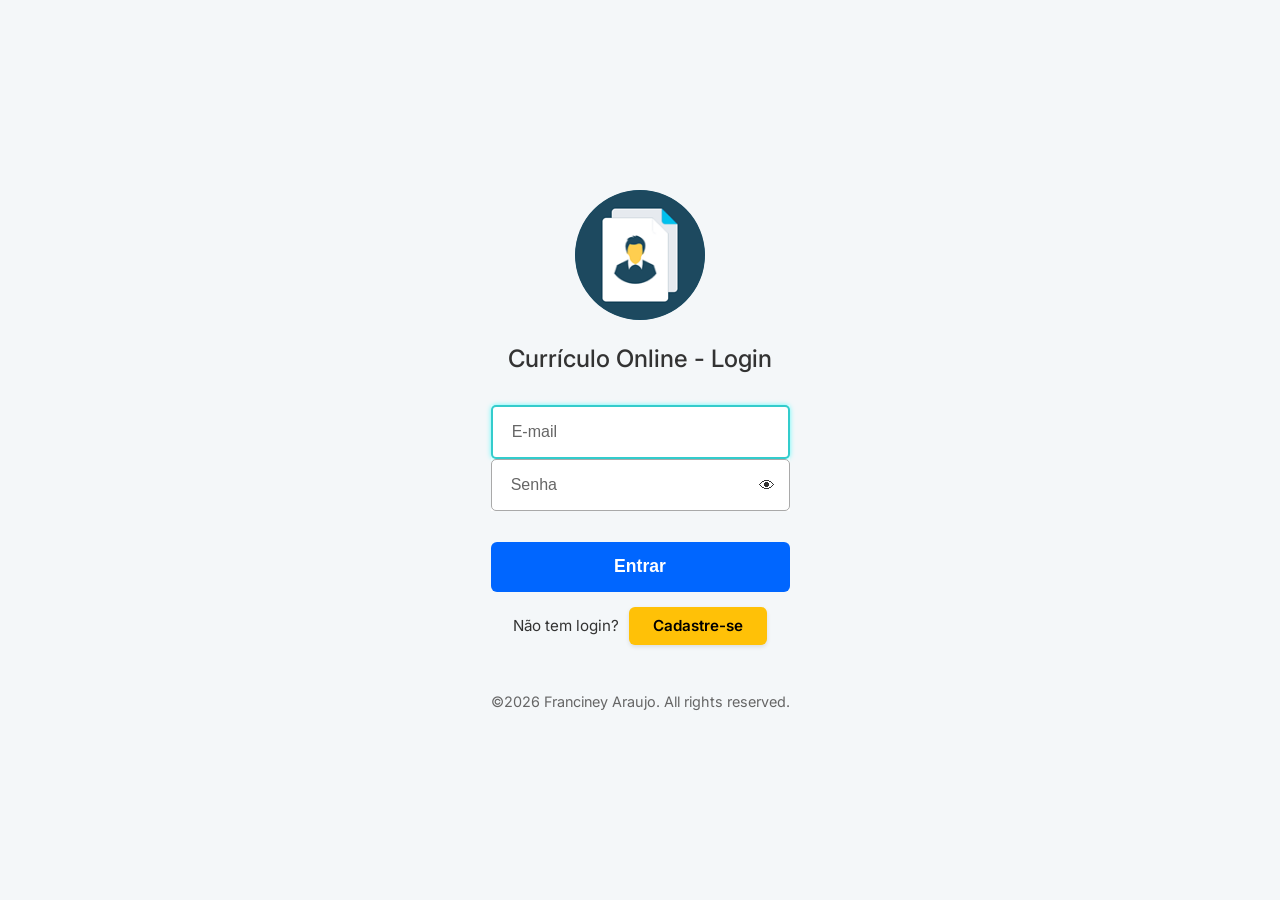
<file: curriculo-online/index.html>
<!DOCTYPE html>
<html lang="pt-BR">
<head>
    <meta charset="UTF-8">
    <meta name="viewport" content="width=device-width, initial-scale=1.0">
    <title>Login - Currículo Online</title>
    <link rel="shortcut icon" href="assets/images/favicon.ico" type="image/x-icon">
    <link href="https://fonts.googleapis.com/css2?family=Inter:wght@400;500;600;700&display=swap" rel="stylesheet">
    <link rel="stylesheet" href="assets/css/index.css">
</head>
<body>

    <main class="login-container">
        <section class="login-card">
            <header class="login-header">
                <div class="logo-circle">
                    <img src="assets/images/favicon.png" alt="Ícone de perfil e documentos">
                </div>
                <h1>Currículo Online - Login</h1>
            </header>

            <form action="#" method="POST" class="login-form" id="form">
                <div class="input-group">
                    <div class="field">
                        <label for="email" class="sr-only">E-mail</label>
                        <input 
                        type="email" 
                        id="email" 
                        name="email" 
                        placeholder="E-mail" 
                        autofocus 
                        required
                        >
                        <a>Resposta</a>
                    </div>
                    
                    <div class="field password-field" >
                        <label for="password" class="sr-only">Senha</label>
                        <input 
                        type="password" 
                        id="senha" 
                        name="senha" 
                        placeholder="Senha" 
                        required
                        min="6"
                        >
                        <span class="toggle-password" id="toggle-password">👁</span>
                        <a>Resposta</a>
                    </div>
<script>

</script>
                    <style>
                        .fiel {
                            position: relative;
                        }
                        .field .toggle-password {
                            position: absolute;
                            right: 10px;
                            cursor: pointer;
                            padding: 5px;
                        }
                    </style>

                </div>                
                <button type="submit" class="btn-login">Entrar</button>
                <div class="registration-area">
                    <span>Não tem login?</span>
                    <a href="register-user.html" class="btn-signup">Cadastre-se</a>
                </div>
                
            </form>

            <footer class="login-footer">
                <p>&copy;<span id="ano"></span> Franciney Araujo. All rights reserved.</p>
            </footer>
        </section>
    </main>
    <script src="assets/js/index.js"></script>
</body>
</html>
</file>
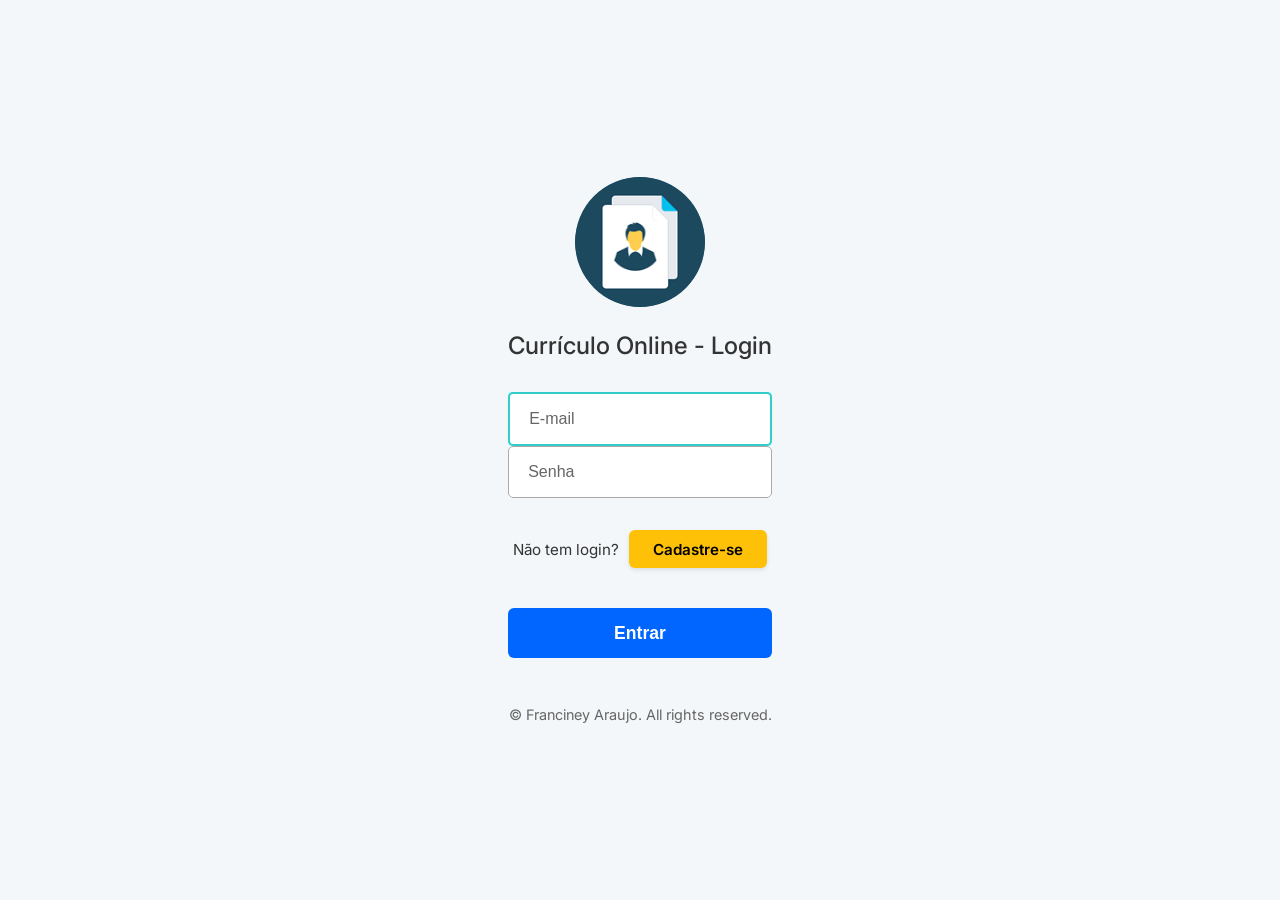
<file: pendente/curriculo-online/index.html>
<!DOCTYPE html>
<html lang="pt-BR">
<head>
    <meta charset="UTF-8">
    <meta name="viewport" content="width=device-width, initial-scale=1.0">
    <title>Login - Currículo Online</title>
    <link rel="stylesheet" href="assets/css/style.css">
    <link href="https://fonts.googleapis.com/css2?family=Inter:wght@400;500;600;700&display=swap" rel="stylesheet">
</head>
<body>

    <main class="login-container">
        <section class="login-card">
            <header class="login-header">
                <div class="logo-circle">
                    <img src="assets/images/favicon.png" alt="Ícone de perfil e documentos">
                </div>
                <h1>Currículo Online - Login</h1>
            </header>

            <form action="#" method="POST" class="login-form">
                <div class="input-group">
                    <div class="field">
                        <label for="email" class="sr-only">E-mail</label>
                        <input 
                        type="email" 
                        id="email" 
                        name="email" 
                        placeholder="E-mail" 
                        autofocus 
                        required>
                    </div>
                    
                    <div class="field password-field">
                        <label for="password" class="sr-only">Senha</label>
                        <input 
                        type="password" 
                        id="password" 
                        name="password" 
                        placeholder="Senha" 
                        required>
                    </div>
                </div>

                <div class="registration-area">
                    <span>Não tem login?</span>
                    <a href="cadastrar-usuario.html" class="btn-signup">Cadastre-se</a>
                </div>

                <button type="submit" class="btn-login">Entrar</button>
            </form>

            <footer class="login-footer">
                <p>© <?= date('Y') ?> Franciney Araujo. All rights reserved.</p>
            </footer>
        </section>
    </main>

</body>
</html>
</file>
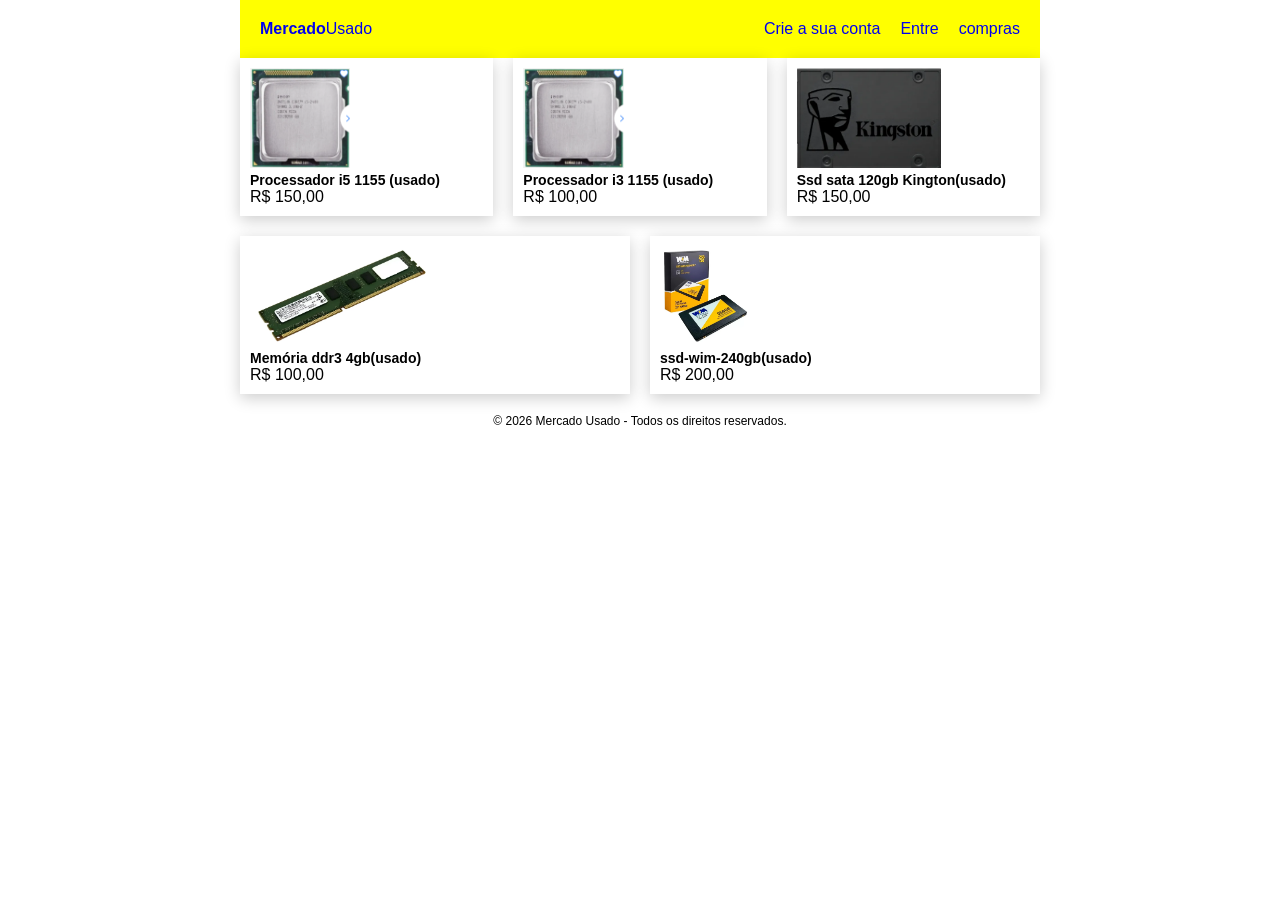
<file: curriculo-online/sandbox/compremais/index.html>
<!DOCTYPE html>
<html lang="pt-br">
<head>
    <meta charset="UTF-8">
    <meta name="viewport" content="width=device-width, initial-scale=1.0">
    <title>Mercado Usado</title>
    <link rel="stylesheet" href="style.css">
</head>
<body>
    <header class="header">
        <a href="#"><strong>Mercado</strong>Usado</a>
        <nav class="menu">
            <ul class="menu__list">
                <li class="menu__item"><a class="menu__link" href="#">Crie a sua conta</a></li>
                <li class="menu__item"><a class="menu__link" href="#">Entre</a></li>
                <li class="menu__item"><a class="menu__link" href="#">compras</a></li>
            </ul>
        </nav>
    </header>
    <main class="produtos">
        <ul class="produtos__list" >

            <li class="produto__item" onclick="comprar('processador_i5')">
                <article class="produto__container">
                    <a class="produto__card" >
                        <div class="produto__img-container">
                            <img class="produto__img" src="img/processador-i5-2g.png" alt="">
                        </div>
                        <div class="produto__description">
                            <h3 class="produto__title">Processador i5 1155 (usado)</h3>
                            <span class="produto__preco">R$ 150,00</span>
                        </div>
                    </a>
                </article>
            </li>
            <li class="produto__item" onclick="comprar('processador i3')">
                <article class="produto__container">
                    <a class="produto__card" >
                        <div class="produto__img-container">
                            <img class="produto__img" src="img/processador-i5-2g.png" alt="">
                        </div>
                        <div class="produto__description">
                            <h3 class="produto__title">Processador i3 1155 (usado)</h3>
                            <span class="produto__preco">R$ 100,00</span>
                        </div>
                    </a>
                </article>
            </li>
            <li class="produto__item" onclick="comprar('ssd-Kington-120gb')">
                <article class="produto__container">
                    <a class="produto__card">
                        <div class="produto__img-container">
                            <img class="produto__img" src="img/ssd-kington-120.png" alt="">
                        </div>
                        <div class="produto__description">
                            <h3 class="produto__title">Ssd sata 120gb Kington(usado)</h3>
                            <span class="produto__preco">R$ 150,00</span>
                        </div>
                    </a>
                </article>
            </li>
            <li class="produto__item" onclick="comprar('memória-dd3-4gb')">
                <article class="produto__container">
                    <a class="produto__card">
                        <div class="produto__img-container">
                            <img class="produto__img" src="img/memoria-dd3-4g.png" alt="">
                        </div>
                        <div class="produto__description">
                            <h3 class="produto__title">Memória ddr3 4gb(usado)</h3>
                            <span class="produto__preco">R$ 100,00</span>
                        </div>
                    </a>
                </article>
            </li>
            <li class="produto__item" onclick="comprar('ssd-wim-256bg')">
                <article class="produto__container">
                    <a class="produto__card">
                        <div class="produto__img-container">
                            <img class="produto__img" src="img/ssd-wim-256.png" alt="">
                        </div>
                        <div class="produto__description">
                            <h3 class="produto__title">ssd-wim-240gb(usado)</h3>
                            <span class="produto__preco">R$ 200,00</span>
                        </div>
                    </a>
                </article>
            </li>
            
        </ul>
    </main>
    <footer class="footer">
        <p class="footer__text">&copy 2026 Mercado Usado - Todos os direitos reservados.</p>
    </footer>
    <script>
        function comprar(produto) {
            const telefone = '5598988508348';
            const mensagem = `Olá, gostaria de mais informações sobre ${produto}`
            const url = `https://wa.me/${telefone}?text=${encodeURIComponent(mensagem)}`;
            window.open(url, "_blank");
        };
    </script>
</body>
</html>
</file>
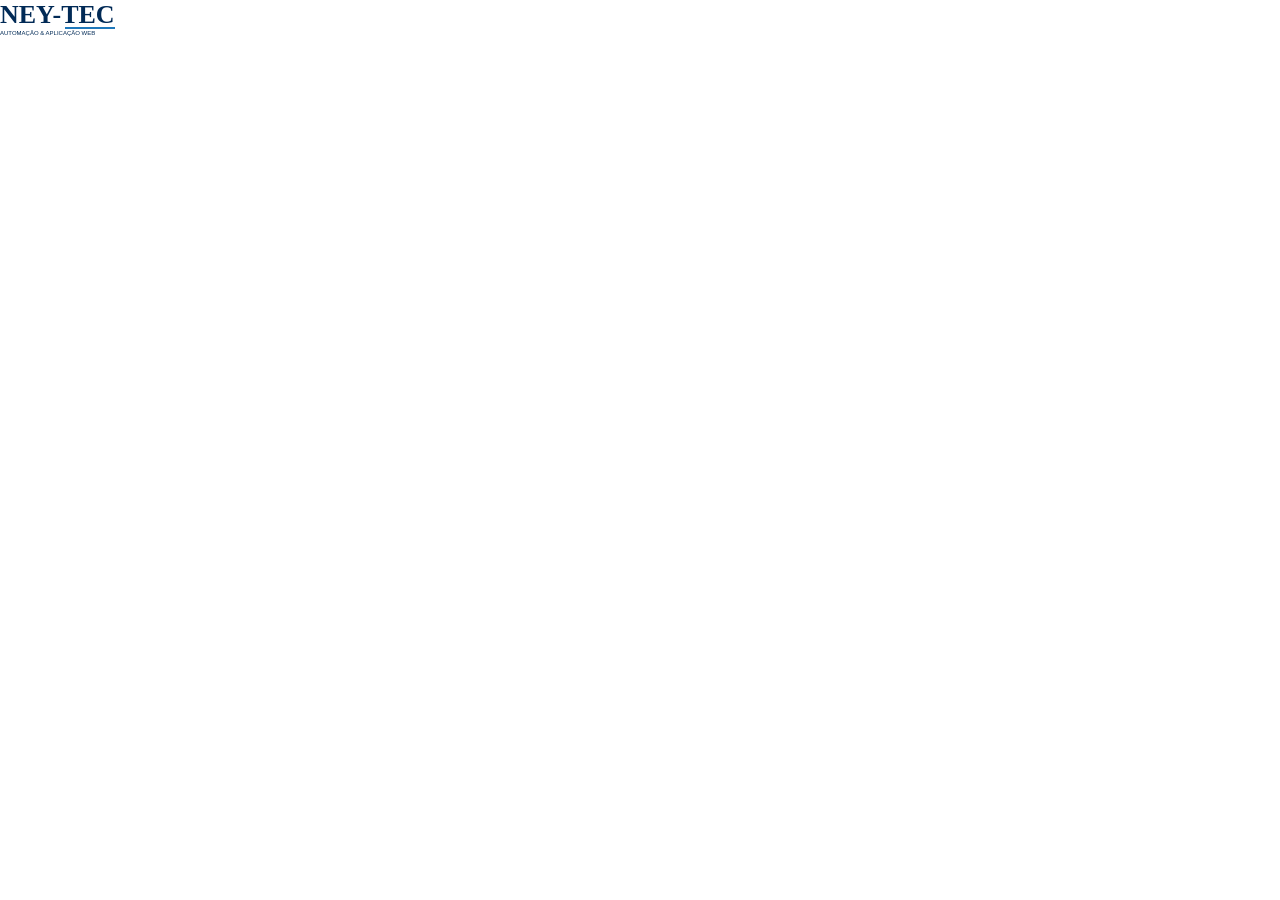
<file: curriculo-online/sandbox/logo-neytec/index.html>
<!DOCTYPE html>
<html lang="pt-br">
<head>
    <meta charset="UTF-8">
    <meta name="viewport" content="width=device-width, initial-scale=1.0">
    <title>Logo</title>
    <style>
        * {
            margin: 0;
            padding: 0;
            box-sizing: border-box;
            /* outline: 1px solid red; */
        }
        body {
            font-family: Cambria, Cochin, Georgia, Times, 'Times New Roman', serif
        }
        .logo__container {
            display: inline-block; 
        }
        .logo__marca {
            position: relative;
            display: inline-block;
            text-align: justify;
            font-size: 26px;
            color: #012A56;
        }
        .logo__linha {
            position: absolute;
            bottom: 1px;
            right: 0;
            
            width: 50px;
            height: 2px;
            background: #1E78BB;
        }
        .logo__slogan {
            font-size: 6px;
            color: #012A56;
            font-family: Arial, Helvetica, sans-serif;
        }
    </style>
</head>
<body>
    <div class="logo__container">
        <h1 class="logo__marca">NEY-TEC
            <div class="logo__linha"></div>
        </h1>
        <p class="logo__slogan">AUTOMAÇÃO & APLICAÇÃO WEB</p>
    </div>
</body>
</html>
</file>
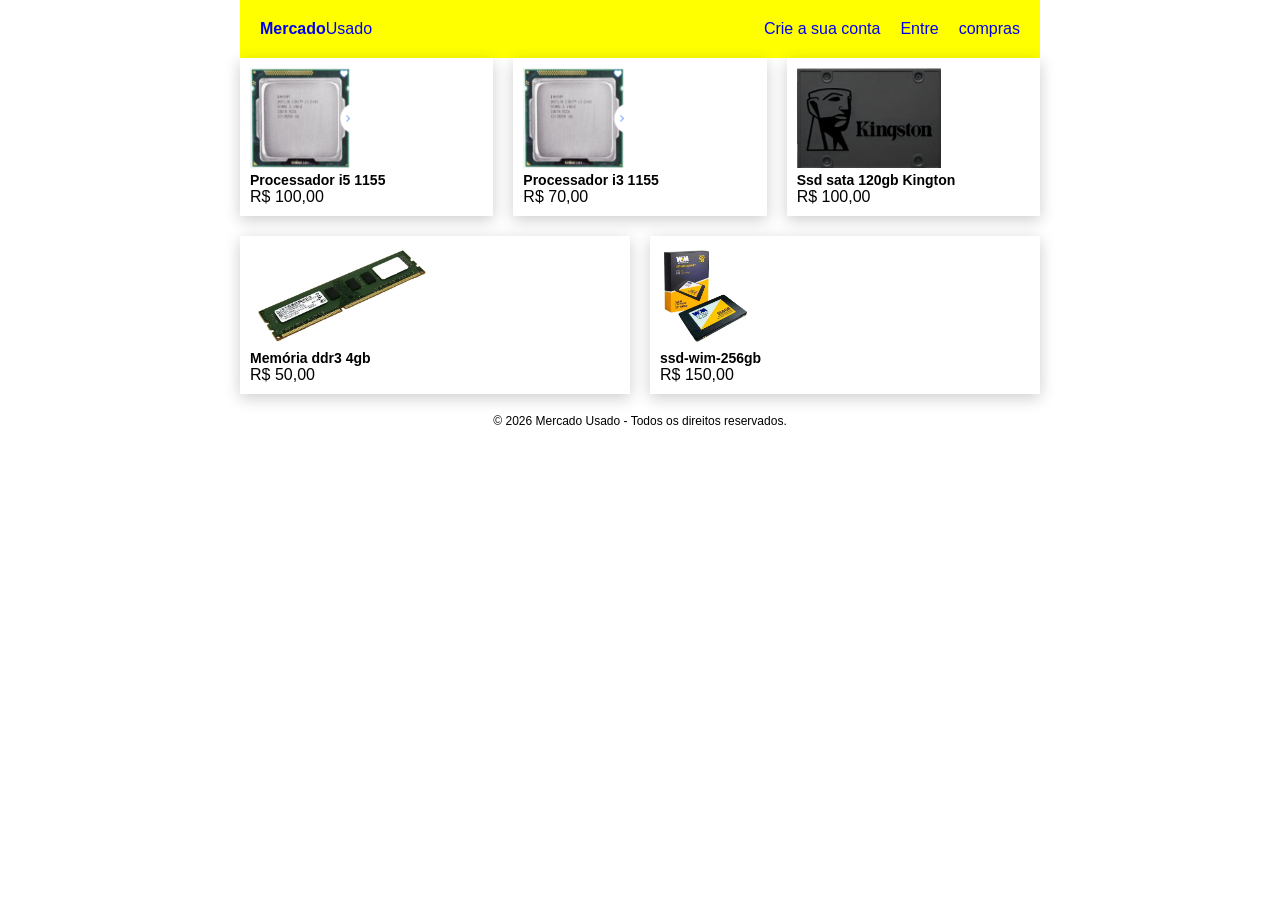
<file: curriculo-online/sandbox/mercado-usado/index.html>
<!DOCTYPE html>
<html lang="pt-br">
<head>
    <meta charset="UTF-8">
    <meta name="viewport" content="width=device-width, initial-scale=1.0">
    <title>Mercado Usado</title>
    <link rel="stylesheet" href="style.css">
</head>
<body>
    <header class="header">
        <a href="#"><strong>Mercado</strong>Usado</a>
        <nav class="menu">
            <ul class="menu__list">
                <li class="menu__item"><a class="menu__link" href="#">Crie a sua conta</a></li>
                <li class="menu__item"><a class="menu__link" href="#">Entre</a></li>
                <li class="menu__item"><a class="menu__link" href="#">compras</a></li>
            </ul>
        </nav>
    </header>
    <main class="produtos">
        <ul class="produtos__list" >

            <li class="produto__item" onclick="comprar('processador_i5')">
                <article class="produto__container">
                    <a class="produto__card" >
                        <div class="produto__img-container">
                            <img class="produto__img" src="img/processador-i5-2g.png" alt="">
                        </div>
                        <div class="produto__description">
                            <h3 class="produto__title">Processador i5 1155 </h3>
                            <span class="produto__preco">R$ 100,00</span>
                        </div>
                    </a>
                </article>
            </li>
            <li class="produto__item" onclick="comprar('processador i3')">
                <article class="produto__container">
                    <a class="produto__card" >
                        <div class="produto__img-container">
                            <img class="produto__img" src="img/processador-i5-2g.png" alt="">
                        </div>
                        <div class="produto__description">
                            <h3 class="produto__title">Processador i3 1155 </h3>
                            <span class="produto__preco">R$ 70,00</span>
                        </div>
                    </a>
                </article>
            </li>
            <li class="produto__item" onclick="comprar('ssd-Kington-120gb')">
                <article class="produto__container">
                    <a class="produto__card">
                        <div class="produto__img-container">
                            <img class="produto__img" src="img/ssd-kington-120.png" alt="">
                        </div>
                        <div class="produto__description">
                            <h3 class="produto__title">Ssd sata 120gb Kington</h3>
                            <span class="produto__preco">R$ 100,00</span>
                        </div>
                    </a>
                </article>
            </li>
            <li class="produto__item" onclick="comprar('memória-dd3-4gb')">
                <article class="produto__container">
                    <a class="produto__card">
                        <div class="produto__img-container">
                            <img class="produto__img" src="img/memoria-dd3-4g.png" alt="">
                        </div>
                        <div class="produto__description">
                            <h3 class="produto__title">Memória ddr3 4gb</h3>
                            <span class="produto__preco">R$ 50,00</span>
                        </div>
                    </a>
                </article>
            </li>
            <li class="produto__item" onclick="comprar('ssd-wim-256bg')">
                <article class="produto__container">
                    <a class="produto__card">
                        <div class="produto__img-container">
                            <img class="produto__img" src="img/ssd-wim-256.png" alt="">
                        </div>
                        <div class="produto__description">
                            <h3 class="produto__title">ssd-wim-256gb</h3>
                            <span class="produto__preco">R$ 150,00</span>
                        </div>
                    </a>
                </article>
            </li>
            
        </ul>
    </main>
    <footer class="footer">
        <p class="footer__text">&copy 2026 Mercado Usado - Todos os direitos reservados.</p>
    </footer>
    <script>
        function comprar(produto) {
            const telefone = '5598988508348';
            const mensagem = `Olá, gostaria de mais informações sobre ${produto}`
            const url = `https://wa.me/${telefone}?text=${encodeURIComponent(mensagem)}`;
            window.open(url, "_blank");
        };
    </script>
</body>
</html>
</file>
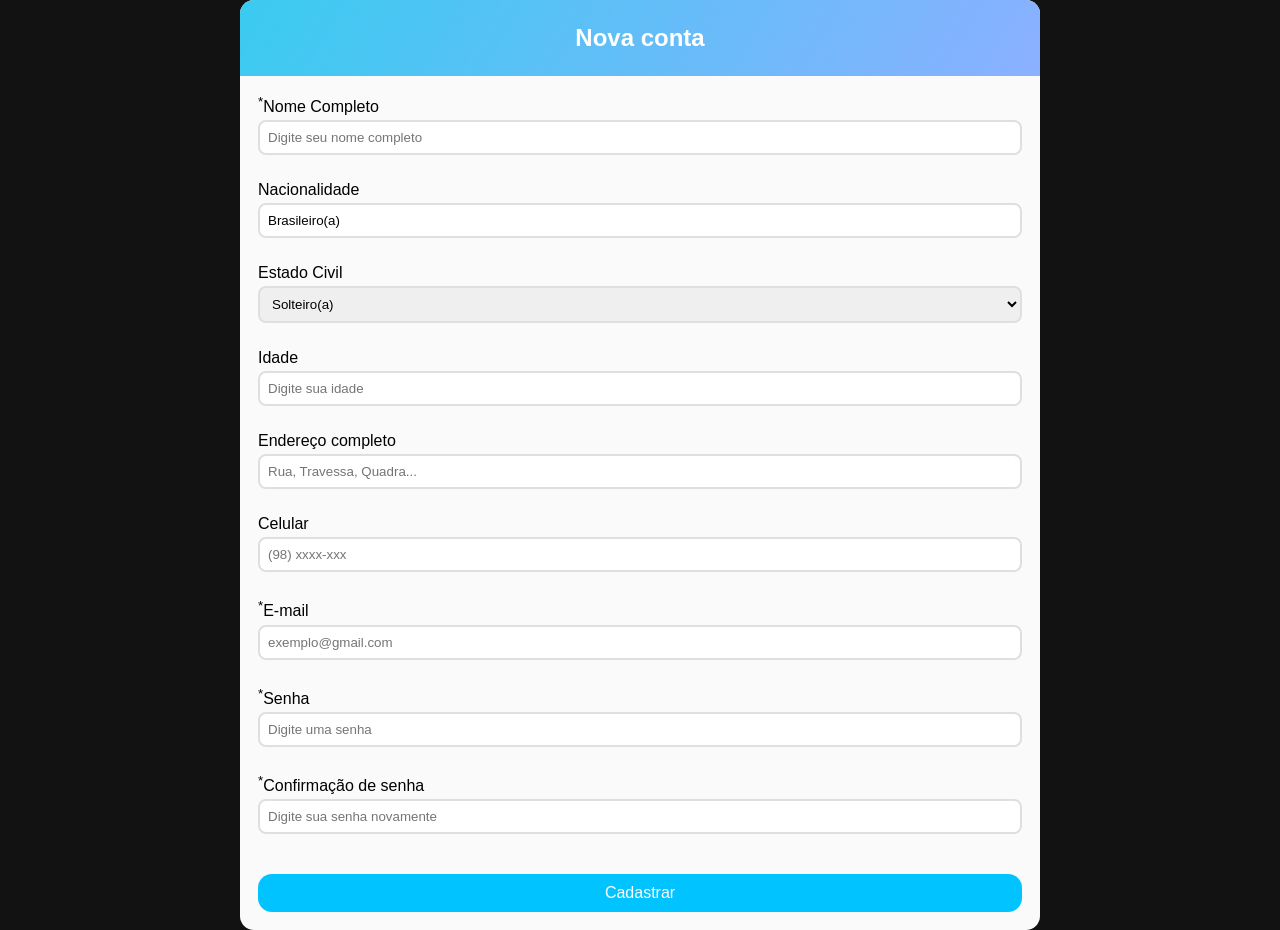
<file: curriculo-online/cadastrar-usuario.html>
<!DOCTYPE html>
<html lang="pt-br">
<head>
    <meta charset="UTF-8">
    <meta name="viewport" content="width=device-width, initial-scale=1.0">
    <link rel="stylesheet" href="assets/css/style-cadastrar-usuario.css">
    <title>Cadastrar Usuário</title>
</head>
<body>
   <div class="container">
        <section class="header">
            <h2>Nova conta</h2>
        </section>

        <form class="form" action="#" id="form">
            <div class="form-content">
                <label for="nome"><sup>*</sup>Nome Completo</label>
                <input 
                type="text" 
                name="nome" 
                id="nome"
                placeholder="Digite seu nome completo"/>
                <a></a>
            </div>
            <div class="form-content">
                <label for="nacionalidade">Nacionalidade</label>
                <input 
                type="text" 
                name="nacionalidade" 
                id="nacionalidade"
                value="Brasileiro(a)"/>
                <a></a>
            </div>
            <div class="form-content">
                <label for="estado-civil">Estado Civil</label>
                <select id="estado-civil" name="estado-civil">
                    <option value="Solteiro">Solteiro(a)</option>
                    <option value="Solteiro">Casado(a)</option>
                    <option value="Solteiro">Viúvo(a)</option>
                    <option value="Solteiro">Divorciado(a)</option>
                </select>
                <a></a>
            </div>
            <div class="form-content">
                <label for="idade">Idade</label>
                <input 
                type="number" 
                name="idade" 
                id="idade"
                step="1"
                min="1"
                placeholder="Digite sua idade"/>
                <a></a>
            </div>
            <div class="form-content">
                <label for="endereco">Endereço completo</label>
                <input 
                type="text" 
                name="endereco" 
                id="endereco"
                placeholder="Rua, Travessa, Quadra..."/>
                <a></a>
            </div>
            <div class="form-content">
                <label for="celular">Celular</label>
                <input 
                type="tel" 
                name="celular" 
                id="celular"
                placeholder="(98) xxxx-xxx"/>
                <a></a>
            </div>
            <div class="form-content">
                <label for="email"><sup>*</sup>E-mail</label>
                <input 
                type="email" 
                name="email" 
                id="email"
                autocomplete="email"
                placeholder="exemplo@gmail.com"/>
                <a></a>
            </div>
            <div class="form-content">
                <label for="senha"><sup>*</sup>Senha</label>
                <input 
                type="password" 
                name="senha" 
                id="senha"
                autocomplete="current-password"
                placeholder="Digite uma senha"/>
                <a id="msg-validacao">Crie uma senha</a>
            </div>
            <div class="form-content">
                <label for="senha"><sup>*</sup>Confirmação de senha</label>
                <input 
                type="password" 
                name="senha-confirma" 
                id="confirma-senha"
                placeholder="Digite sua senha novamente"/>
                <a id="msg-conf">Confirme sua senha</a>
            </div>
            <button type="submit">Cadastrar</button>
        </form>
   </div>

   <script src="assets/js/cadastro-usuariao-validacao.js"></script>
    
</body>
</html>
</file>
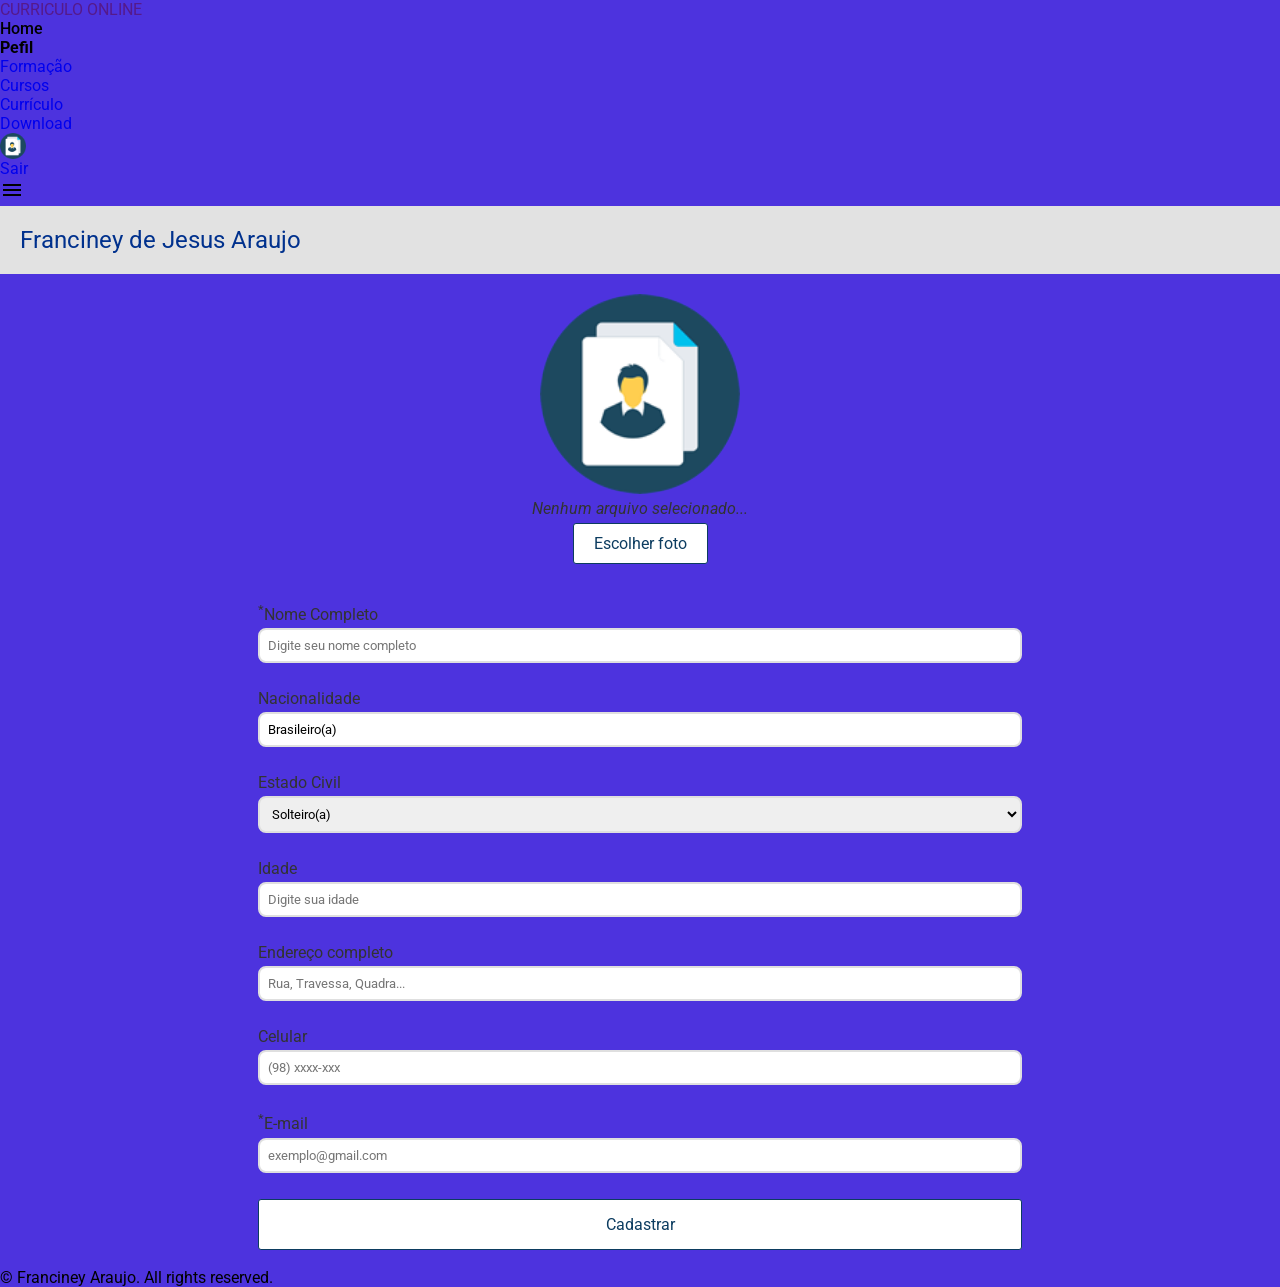
<file: curriculo-online/perfil.html>
<!DOCTYPE html>
<html lang="pt-br">
<head>
    <meta charset="UTF-8">
    <meta name="viewport" content="width=device-width, initial-scale=1.0">

    <title>Pefil</title>
    <link href="https://fonts.googleapis.com/css2?family=Material+Symbols+Outlined" rel="stylesheet" />
    <link rel="stylesheet" href="assets/css/principal.css">
    <link rel="stylesheet" href="assets/css/geral.css">
    <style>
        .navigation li:nth-child(2) a {
            color: cadetblue;
        }
        body {
            height: 100vh;
            background: #4D33DE;
        }
        header {
            position: sticky;
            top: 0;
        }
        main {
            
        }
        main .perfil {
            display: flex;
            flex-direction: column;
            align-items: center;
        }
        main .perfil .header {
            width: 100%;
            background: rgb(226, 226, 226);
            padding: 20px;
            text-align: left;
        }

        main .perfil img {
            width: 200px;
            height: 200px;
            border-radius: 50%;
        }

        main .perfil h1  {
            color: rgb(0, 49, 141);
            font-size: 1.5rem;
            font-weight: 400;
        }

        main .perfil .foto {
            display: flex;
            flex-direction: column;
            align-items: center;
            padding: 20px;
        }
        main .perfil .foto a {
            color: rgb(255, 255, 255);
            padding: 5px;
            font-style: italic;
        }
        
        main .perfil button {
            padding: 10px 20px;
        }
        
    </style>
    <link rel="stylesheet" href="assets/css/perfil.css">
</head>
<body>
    <header>
        <nav class="navigation">
            <a class="logo" href="">CURRICULO ONLINE</a>
            <ul class="nav-menu">
                <li lang="nav-item"><a href="principal.html">Home</a></li>
                <li lang="nav-item"><a href="#">Pefil</a></li>
                <li lang="nav-item"><a href="#">Formação</a></li>
                <li lang="nav-item"><a href="#">Cursos</a></li>
                <li lang="nav-item"><a href="#">Currículo</a></li>
                <li lang="nav-item"><a href="#">Download</a></li>
            </ul>
            <div class="login">
                <img class="login-foto" src="assets/images/favicon.png" alt="foto perfil" width="26px">
                <a href="#">Sair</a>
            </div>
            <div class="menu">
                <span class="material-symbols-outlined">menu</span>
            </div>
        </nav>
    </header>
    <main>
        <section class="perfil">
            <div class="header">
                <h1>Franciney de Jesus Araujo</h1>
            </div>
            <div class="foto">
                <img src="assets/images/favicon.png" alt="">
                <a>Nenhum arquivo selecionado...</a>
                <button class="btn-primary">Escolher foto</button>
            </div>
        </section>
        <section>
<form class="form" action="#" id="form">
            <div class="form-content">
                <label for="nome"><sup>*</sup>Nome Completo</label>
                <input 
                type="text" 
                name="nome" 
                id="nome"
                placeholder="Digite seu nome completo"/>
                <a></a>
            </div>
            <div class="form-content">
                <label for="nacionalidade">Nacionalidade</label>
                <input 
                type="text" 
                name="nacionalidade" 
                id="nacionalidade"
                value="Brasileiro(a)"/>
                <a></a>
            </div>
            <div class="form-content">
                <label for="estado-civil">Estado Civil</label>
                <select id="estado-civil" name="estado-civil">
                    <option value="Solteiro">Solteiro(a)</option>
                    <option value="Solteiro">Casado(a)</option>
                    <option value="Solteiro">Viúvo(a)</option>
                    <option value="Solteiro">Divorciado(a)</option>
                </select>
                <a></a>
            </div>
            <div class="form-content">
                <label for="idade">Idade</label>
                <input 
                type="number" 
                name="idade" 
                id="idade"
                step="1"
                min="1"
                placeholder="Digite sua idade"/>
                <a></a>
            </div>
            <div class="form-content">
                <label for="endereco">Endereço completo</label>
                <input 
                type="text" 
                name="endereco" 
                id="endereco"
                placeholder="Rua, Travessa, Quadra..."/>
                <a></a>
            </div>
            <div class="form-content">
                <label for="celular">Celular</label>
                <input 
                type="tel" 
                name="celular" 
                id="celular"
                placeholder="(98) xxxx-xxx"/>
                <a></a>
            </div>
            <div class="form-content">
                <label for="email"><sup>*</sup>E-mail</label>
                <input 
                type="email" 
                name="email" 
                id="email"
                autocomplete="email"
                placeholder="exemplo@gmail.com"/>
                <a></a>
            </div>
            <button class="btn-primary" type="submit">Cadastrar</button>
        </form>
        </section>
    </main>
    <footer class="footer">
        <p>&copy;<span id="ano"></span> Franciney Araujo. All rights reserved.</p>
    </footer>        


</body>
</html>
</file>
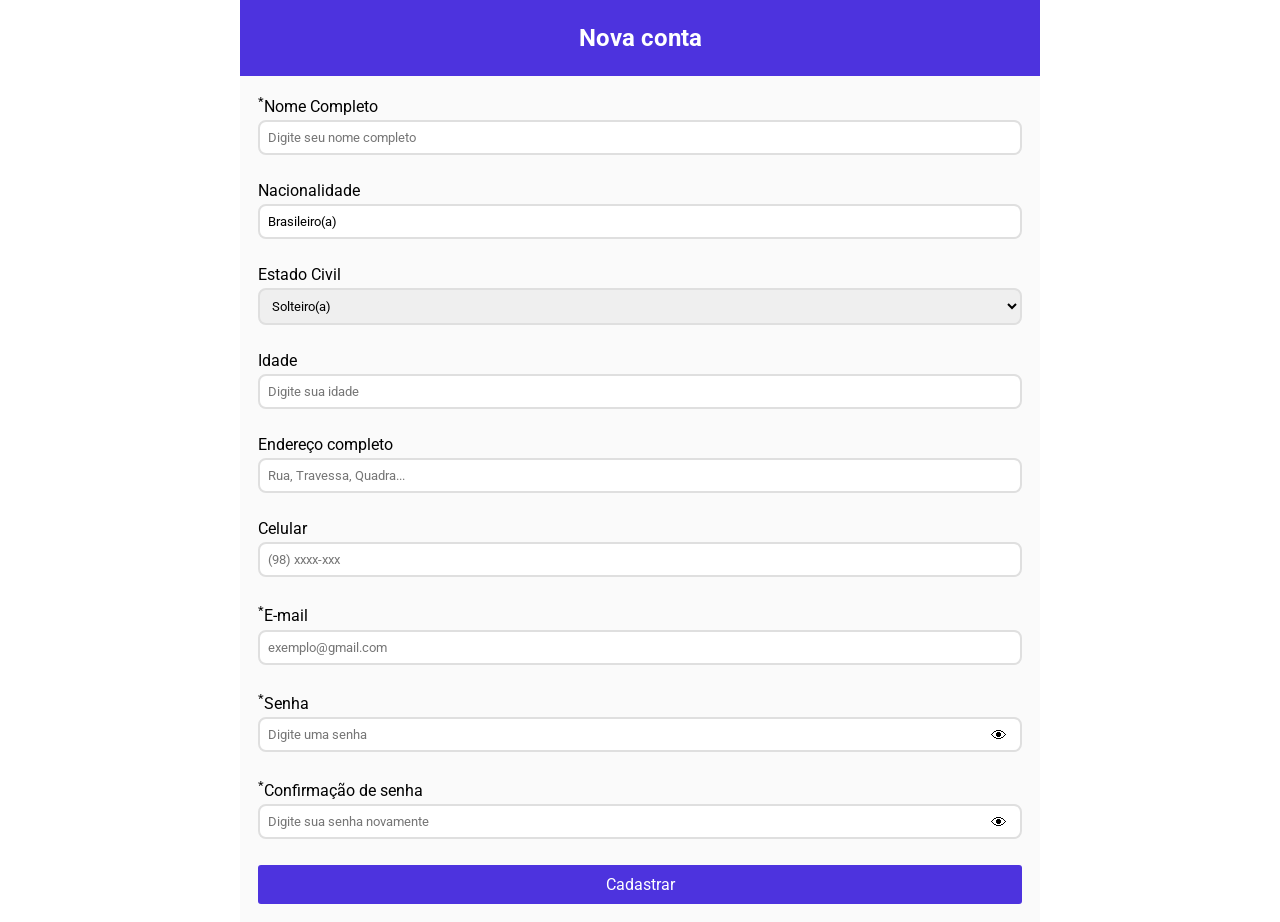
<file: curriculo-online/register-user.html>
<!DOCTYPE html>
<html lang="pt-br">
<head>
    <meta charset="UTF-8">
    <meta name="viewport" content="width=device-width, initial-scale=1.0">
    <link rel="stylesheet" href="assets/css/register-user.css">
    <link rel="stylesheet" href="assets/css/geral.css">
    <title>Cadastrar Usuário</title>
</head>
<body>
   <div class="container">
        <section class="header">
            <h2>Nova conta</h2>
        </section>

        <form class="form" action="#" id="form">
            <div class="form-content">
                <label for="nome"><sup>*</sup>Nome Completo</label>
                <input 
                type="text" 
                name="nome" 
                id="nome"
                placeholder="Digite seu nome completo"/>
                <a></a>
            </div>
            <div class="form-content">
                <label for="nacionalidade">Nacionalidade</label>
                <input 
                type="text" 
                name="nacionalidade" 
                id="nacionalidade"
                value="Brasileiro(a)"/>
                <a></a>
            </div>
            <div class="form-content">
                <label for="estado-civil">Estado Civil</label>
                <select id="estado-civil" name="estado-civil">
                    <option value="Solteiro">Solteiro(a)</option>
                    <option value="Solteiro">Casado(a)</option>
                    <option value="Solteiro">Viúvo(a)</option>
                    <option value="Solteiro">Divorciado(a)</option>
                </select>
                <a></a>
            </div>
            <div class="form-content">
                <label for="idade">Idade</label>
                <input 
                type="number" 
                name="idade" 
                id="idade"
                step="1"
                min="1"
                placeholder="Digite sua idade"/>
                <a></a>
            </div>
            <div class="form-content">
                <label for="endereco">Endereço completo</label>
                <input 
                type="text" 
                name="endereco" 
                id="endereco"
                placeholder="Rua, Travessa, Quadra..."/>
                <a></a>
            </div>
            <div class="form-content">
                <label for="celular">Celular</label>
                <input 
                type="tel" 
                name="celular" 
                id="celular"
                placeholder="(98) xxxx-xxx"/>
                <a></a>
            </div>
            <div class="form-content">
                <label for="email"><sup>*</sup>E-mail</label>
                <input 
                type="email" 
                name="email" 
                id="email"
                autocomplete="email"
                placeholder="exemplo@gmail.com"/>
                <a></a>
            </div>
            <div class="form-content">
                <label for="senha"><sup>*</sup>Senha</label>
                <input 
                type="password" 
                name="senha" 
                id="senha"
                autocomplete="current-password"
                placeholder="Digite uma senha"/>
                <a id="msg-validacao">Crie uma senha</a>
                <span id="toggle-password-senha" class="toggle-password">👁</span>
            </div>
            <div class="form-content">
                <label for="senha"><sup>*</sup>Confirmação de senha</label>
                <input 
                type="password" 
                name="confirma-senha" 
                id="confirma-senha"
                placeholder="Digite sua senha novamente"/>
                <a id="msg-conf">Confirme sua senha</a>
                <span id="toggle-password-confirmation" class="toggle-password">👁</span>
            </div>
            <button class="btn-primary" type="submit">Cadastrar</button>
        </form>
   </div>
   
   <script src="assets/js/register-validation.js"></script>
    
</body>
</html>
</file>
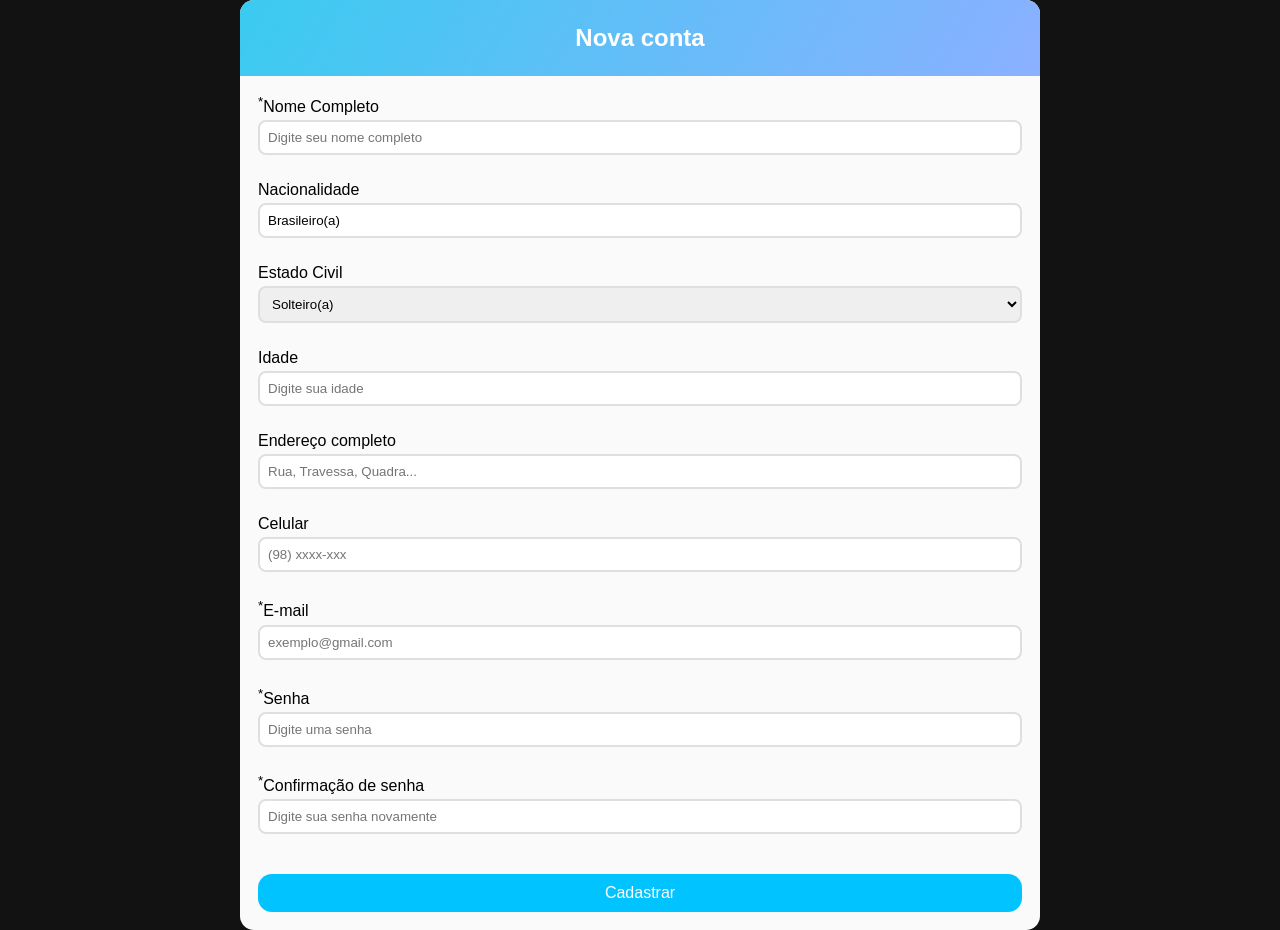
<file: pendente/curriculo-online/cadastrar-usuario.html>
<!DOCTYPE html>
<html lang="pt-br">
<head>
    <meta charset="UTF-8">
    <meta name="viewport" content="width=device-width, initial-scale=1.0">
    <link rel="stylesheet" href="assets/css/style-cadastrar-usuario.css">
    <title>Cadastrar Usuário</title>
</head>
<body>
   <div class="container">
        <section class="header">
            <h2>Nova conta</h2>
        </section>

        <form class="form" action="#" id="form">
            <div class="form-content">
                <label for="nome"><sup>*</sup>Nome Completo</label>
                <input 
                type="text" 
                name="nome" 
                id="nome"
                placeholder="Digite seu nome completo"/>
                <a></a>
            </div>
            <div class="form-content">
                <label for="nacionalidade">Nacionalidade</label>
                <input 
                type="text" 
                name="nacionalidade" 
                id="nacionalidade"
                value="Brasileiro(a)"/>
                <a></a>
            </div>
            <div class="form-content">
                <label for="estado-civil">Estado Civil</label>
                <select id="estado-civil" name="estado-civil">
                    <option value="Solteiro">Solteiro(a)</option>
                    <option value="Solteiro">Casado(a)</option>
                    <option value="Solteiro">Viúvo(a)</option>
                    <option value="Solteiro">Divorciado(a)</option>
                </select>
                <a></a>
            </div>
            <div class="form-content">
                <label for="idade">Idade</label>
                <input 
                type="number" 
                name="idade" 
                id="idade"
                step="1"
                min="1"
                placeholder="Digite sua idade"/>
                <a></a>
            </div>
            <div class="form-content">
                <label for="endereco">Endereço completo</label>
                <input 
                type="text" 
                name="endereco" 
                id="endereco"
                placeholder="Rua, Travessa, Quadra..."/>
                <a></a>
            </div>
            <div class="form-content">
                <label for="celular">Celular</label>
                <input 
                type="tel" 
                name="celular" 
                id="celular"
                placeholder="(98) xxxx-xxx"/>
                <a></a>
            </div>
            <div class="form-content">
                <label for="email"><sup>*</sup>E-mail</label>
                <input 
                type="email" 
                name="email" 
                id="email"
                autocomplete="email"
                placeholder="exemplo@gmail.com"/>
                <a></a>
            </div>
            <div class="form-content">
                <label for="senha"><sup>*</sup>Senha</label>
                <input 
                type="password" 
                name="senha" 
                id="senha"
                autocomplete="current-password"
                placeholder="Digite uma senha"/>
                <a id="msg-validacao">Crie uma senha</a>
            </div>
            <div class="form-content">
                <label for="senha"><sup>*</sup>Confirmação de senha</label>
                <input 
                type="password" 
                name="senha-confirma" 
                id="confirma-senha"
                placeholder="Digite sua senha novamente"/>
                <a id="msg-conf">Confirme sua senha</a>
            </div>
            <button type="submit">Cadastrar</button>
        </form>
   </div>

   <script src="assets/js/form-validation.js"></script>
    
</body>
</html>
</file>
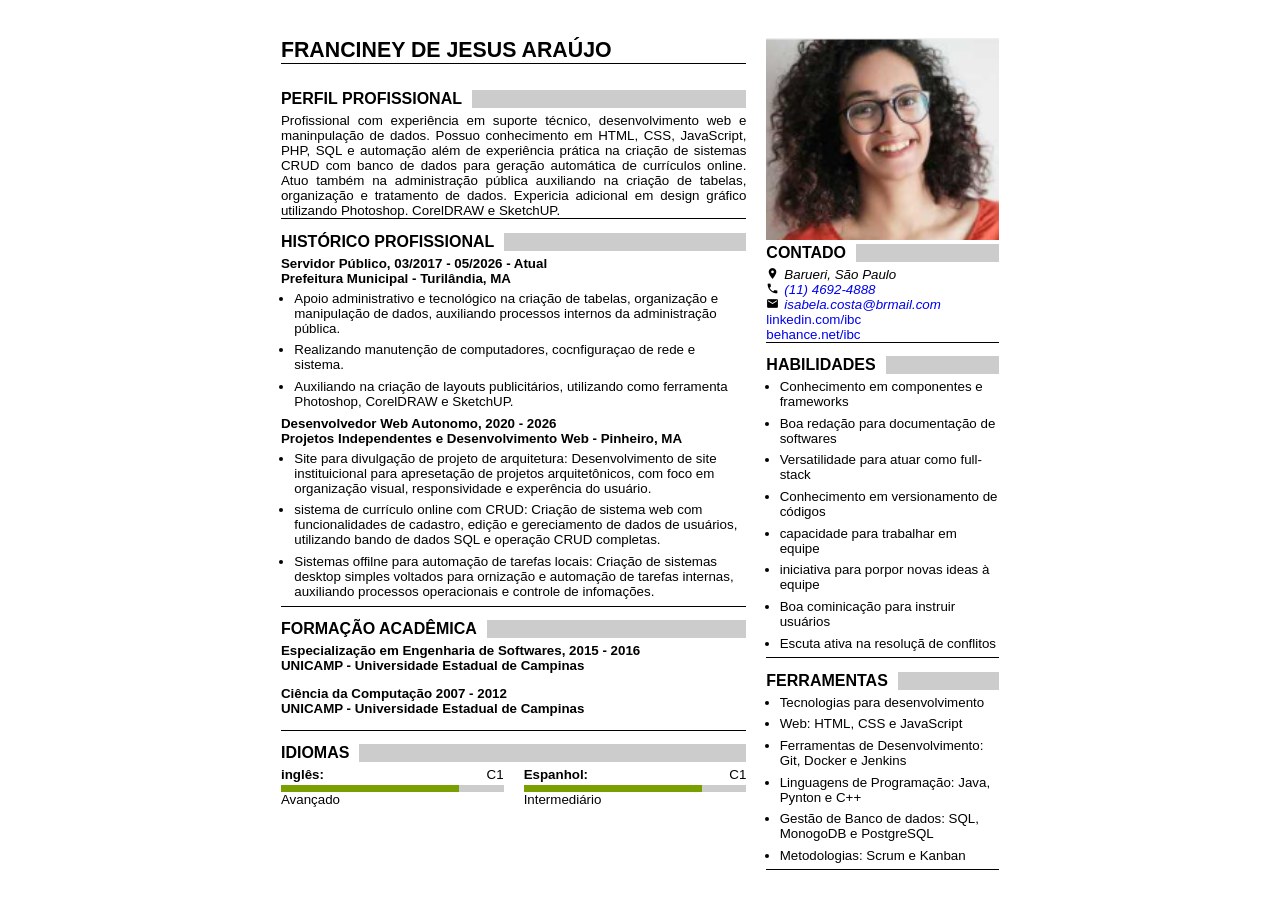
<file: curriculo-online/sandbox/modelos-curriculos/meu-curriculo/curriculo-01.html>
<!DOCTYPE html>
<html lang="pt-br">
<head>
    <meta charset="UTF-8">
    <meta name="viewport" content="width=device-width, initial-scale=1.0">
    <link href="https://fonts.googleapis.com/icon?family=Material+Icons"
      rel="stylesheet">
    <title>curriculo-01</title>

    <style>
        * {
            margin: 0;
            padding: 0;
            box-sizing: border-box;
            /* outline: 1px solid red; */

            /* correção para impressão das cores */
            -webkit-print-color-adjust: exact;
            print-color-adjust: exact;
        }

        li {
            margin-left: 10pt;
            margin-bottom: 5pt;
        }
        h2 {
            display: flex;
            gap: 10px;

            margin-bottom: 5px;
        }
        .material-icons {
            font-size: 10pt;
        }
        h2::after {
            content: '';
            flex: 1;

            display: inline-block;
            
            background: #ccc;

        }
        body {
            font-family: Arial, Helvetica, sans-serif;
            max-width: 21cm;
            margin: 0 auto;
        }
        /* RESUME */
        .resume {
            margin: 1cm;

            display: grid;
            grid-template-columns: 2fr 1fr;
            gap: 20px;    
        }
        .hero {
            border-bottom: 1px solid black;
            margin-bottom: 20pt;
        }

        /* HERO */
        .hero__name {
            font-size: 16pt;
        }
        .profile__title {
            font-size: 12pt;
        }
        .profile {
            border-bottom: 1px solid black;
            margin-bottom: 10pt;
        }
        .profile__description {
            font-size: 10pt;
            text-align: justify;
        }

        /* EXPERIENCE */
        .experience {
            border-bottom: 1px solid black;
            margin-bottom: 10pt;
        }
        .experience__title {
            font-size: 12pt;
        }
        .experience__list {
            margin-top: 5px;
        }

        .experience__role {
            font-size: 10pt;
        }
        .experience__company {
            font-size: 10pt;
        }
        .experience__activity {
            font-size: 10pt;
        }

        /* ACADEMIC */
        .academic {
            border-bottom: 1px solid black;
            margin-bottom: 10pt;
        }
        .academic__title {
            font-size: 12pt;
        }
        .academic__item {
            margin-bottom: 10pt;
        }
        .academic__course {
            font-size: 10pt;
        }
        .academic__instituition {
            font-size: 10pt;
        }

        /* IDIOMA */
        .idioma {
            /* border-bottom: 1px solid black; */
            margin-bottom: 10pt;

        }
        .idioma__container {
            display: flex;
            gap: 20px;
        }

        .idioma__item{
            flex: 1 1 50%;
        }
        
        .idioma__title {
            font-size: 12pt;
        }
        .idioma__language {
            font-size: 10pt;
        }

        .idioma__item {
            flex-wrap: wrap;
            display: flex;
            justify-content: space-between;
            align-items: center;
        }
        .idioma__bar {
            margin-top: 3px;
            width: 100%;
            background: #ccc;
        }
        .idioma__progress {
            width: 80%;
            height: 5pt;
            background-color: #7a9f00;
        }
        .idioma__nivel {
            font-size: 10pt;
        }

        /* CONTACT */
        .contact {
            border-bottom: 1px solid   black;
            margin-bottom: 10pt;
        }
        .contact__photo {
            width: 100%;
        }
        .contact__title {
            font-size: 12pt;
        }
        .contact__item {
            font-size: 10pt;

            display: flex;
            align-items: center;
            gap: 5px;

            list-style: none;
            margin: 0;
        }
        .contact__link {
            text-decoration: none;
        }

        /* SKILLS */
        .skills {
            border-bottom: 1px solid black;
            margin-bottom: 10pt;
        }
        .skills__title {
            font-size: 12pt;
        }
        .skills__list {
            font-size: 10pt;
        }

        /* TOOLS */
        .tools {
            border-bottom: 1px solid black;
            margin-bottom: 10pt;
        }
        .tools__title {
            font-size: 12pt;
        }
        .tools__list {
            font-size: 10pt;
        }
        @page {

        }

        @media print {

        }


        

    </style>
</head>
<body>

    
    <div class="resume">
        <div class="left">
            <header class="hero">
                <h1 class="hero__name">
                    FRANCINEY DE JESUS ARAÚJO
                </h1>
            </header>
            
            <section class="profile">
                <h2 class="profile__title">
                    PERFIL PROFISSIONAL
                </h2>
                <p class="profile__description">
                    Profissional com experiência em suporte técnico, desenvolvimento web e maninpulação de dados. Possuo conhecimento em HTML, CSS, JavaScript, PHP, SQL e automação além de experiência prática na criação de sistemas CRUD com banco de dados para geração automática de currículos online. Atuo também na administração pública auxiliando na criação de tabelas, organização e tratamento de dados. Expericia adicional em design gráfico utilizando Photoshop. CorelDRAW e SketchUP.    
                </p>
            </section>
            <section class="experience">
                <h2 class="experience__title">
                    HISTÓRICO PROFISSIONAL
                </h2>
                <article class="experience__item">
                    <h3 class="experience__role">
                        Servidor Público, 03/2017 - 05/2026 - Atual
                    </h3>
                    <h4 class="experience__company">
                        Prefeitura Municipal - Turilândia, MA
                    </h4>
                        <ul class="experience__list">
                            <li class="experience__activity">
                                Apoio administrativo e tecnológico na criação de tabelas, organização e manipulação de dados, auxiliando processos internos da administração pública.
                            </li>
                            <li class="experience__activity">
                                Realizando manutenção de computadores, cocnfiguraçao de rede e sistema.
                            </li>
                            <li class="experience__activity">
                                Auxiliando na criação de layouts publicitários, utilizando como ferramenta Photoshop, CorelDRAW e SketchUP.
                            </li>
                        </ul>
                </article>
            
                <article class="experience__item">
                    <h3 class="experience__role">
                        Desenvolvedor Web Autonomo, 2020 - 2026
                    </h3>
                    <h4 class="experience__company">
                        Projetos Independentes e Desenvolvimento Web - Pinheiro, MA
                    </h4>
            
                        <ul class="experience__list">
                            <li class="experience__activity">
                                Site para divulgação de projeto de arquitetura: Desenvolvimento de site instituicional para apresetação de projetos arquitetônicos, com foco em organização visual, responsividade e experência do usuário.
                            </li>
                            <li class="experience__activity">
                                sistema de currículo online com CRUD: Criação de sistema web com funcionalidades de cadastro, edição e gereciamento de dados de usuários, utilizando bando de dados SQL e operação CRUD completas.
                            </li>
                            <li class="experience__activity">
                                Sistemas offilne para automação de tarefas locais: Criação de sistemas desktop simples voltados para ornização e automação de tarefas internas, auxiliando processos operacionais e controle de infomações.
                            </li>
                        </ul>
            </section>
            <section class="academic">
                <h2 class="academic__title">
                    FORMAÇÃO ACADÊMICA
                </h2>
                <article class="academic__item">
                    <h3 class="academic__course">
                        Especialização em Engenharia de Softwares, 2015 - 2016
                    </h3>
                    <h4 class="academic__instituition">
                        UNICAMP - Universidade Estadual de Campinas
                    </h4>
                </article>
                <article class="academic__item">
                    <h3 class="academic__course">
                        Ciência da Computação 2007 - 2012</h3>
                    <h4 class="academic__instituition">UNICAMP - Universidade Estadual de Campinas</h4>
                </article>
            </section>
            <section class="idioma">
                <h2 class="idioma__title">IDIOMAS</h2>
                <div class="idioma__container">
                    <article class="idioma__item">
                        <h3 class="idioma__language">
                            inglês:
                        </h3>
                        <small class="idioma__small">
                            C1
                        </small>
                        <div class="idioma__bar">
                            <div class="idioma__progress">
                            </div>
                        </div>
                        <p class="idioma__nivel">Avançado</p>
                    </article>
                    <article class="idioma__item">
                        <h3 class="idioma__language">
                            Espanhol:
                        </h3>
                        <small class="idioma__small">
                            C1
                        </small>
                        <div class="idioma__bar">
                            <div class="idioma__progress">
                            </div>
                        </div>
                        <p class="idioma__nivel">Intermediário</p>
                    </article>
                </div>
            </section>
        </div>




        <div class="right">
            <section class="contact">
                <img
                    class="contact__photo"
                    src="img/image.png"
                    alt="Foto de [nome completo]"
                >
                <h2 class="contact__title">
                    CONTADO
                </h2>
                <address class="contact_address">
                    <p class="contact__item">
                    <span class="material-icons">location_on</span>
                        Barueri, São Paulo
                    </p>
                    <p class="contact__item">
                        <span class="material-icons">phone</span>
                        <a class="contact__link" href="tel:+5511146924888">
                            (11) 4692-4888
                        </a>
                    </p>
                    <p class="contact__item">
                        <span class="material-icons">email</span>
                        <a class="contact__link" href="mailto:isabela.costa@brmail.com">
                            isabela.costa@brmail.com
                        </a>
                    </p>
                </address>
                <article class="contact__social">
                    <ul class="contact__list">
                        <li class="contact__item">
                            <a class="contact__link" href="#">linkedin.com/ibc</a>
                        </li>
                        <li class="contact__item">
                            <a class="contact__link" href="#">behance.net/ibc</a>
                        </li>
                    </ul>
                </article>
            </section>
            <section class="skills">
                <h2 class="skills__title">
                    HABILIDADES</h2>
                <ul class="skills__list">
                    <li class="skills__item">Conhecimento em componentes e frameworks</li>
                    <li class="skills__item">Boa redação para documentação de softwares</li>
                    <li class="skills__item">Versatilidade para atuar como full-stack</li>
                    <li class="skills__item">Conhecimento em versionamento de códigos</li>
                    <li class="skills__item">capacidade para trabalhar em equipe</li>
                    <li class="skills__item">iniciativa para porpor novas ideas à equipe</li>
                    <li class="skills__item">Boa cominicação para instruir usuários</li>
                    <li class="skills__item">Escuta ativa na resoluçã de conflitos</li>
                </ul>
            </section>
            <section class="tools">
                <h2 class="tools__title">
                    FERRAMENTAS
                </h2>
                <ul class="tools__list">
                    <li class="tools__item">
                        Tecnologias para desenvolvimento
                    </li>
                    <li>Web: HTML, CSS e JavaScript</li>
                    <li class="tools__item">
                        Ferramentas de Desenvolvimento: Git, Docker e Jenkins
                    </li>
                    <li class="tools__item">
                        Linguagens de Programação: Java, Pynton e C++
                    </li>
                    <li class="tools__item">
                        Gestão de Banco de dados: SQL, MonogoDB e PostgreSQL
                    </li>
                    <li class="tools__item">
                        Metodologias: Scrum e Kanban
                    </li>
                </ul>
            </section>
        </div>
    </div>

</body>
</html>
</file>
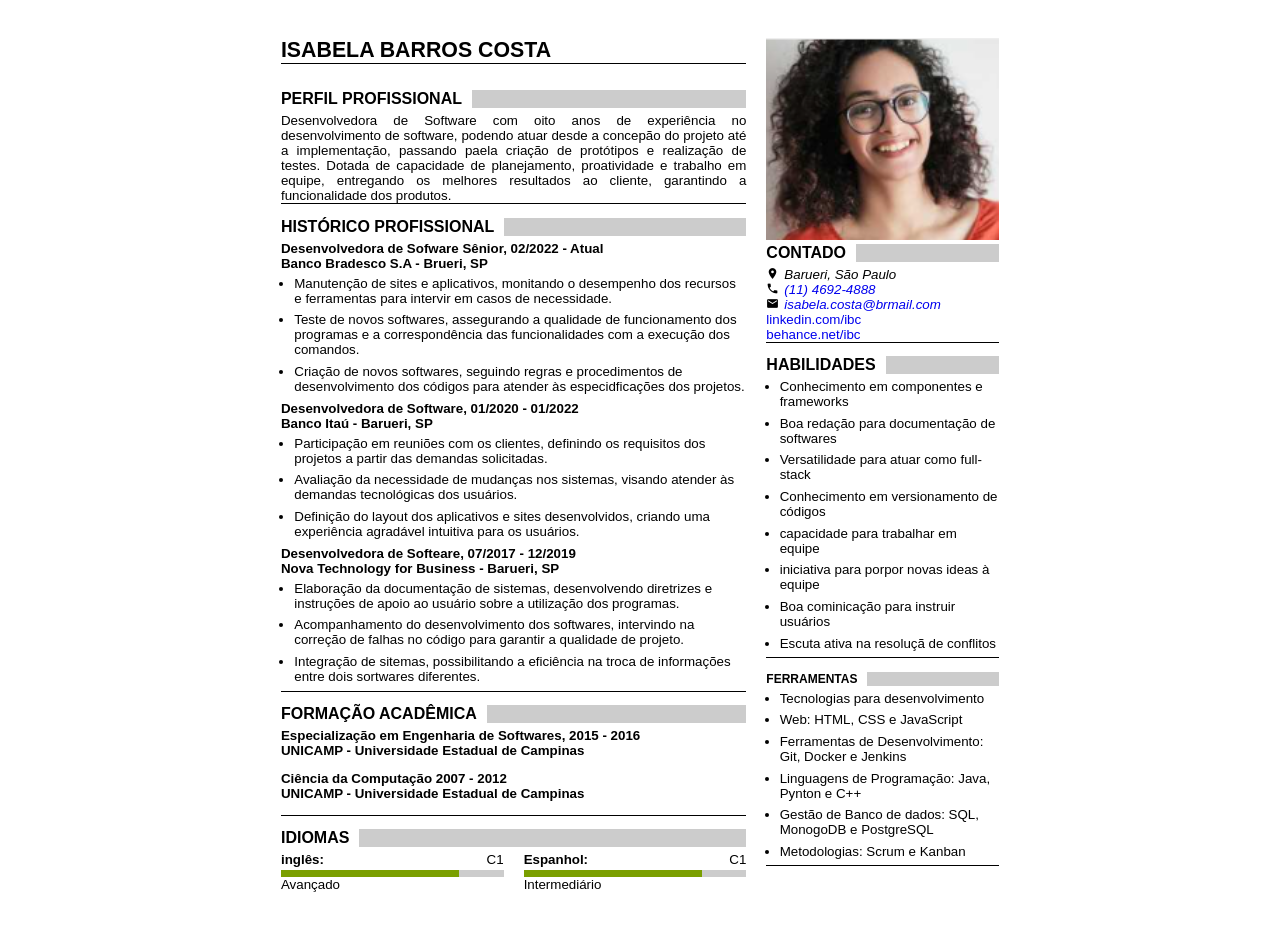
<file: curriculo-online/sandbox/modelos-curriculos/modelo-01/curriculo-01.html>
<!DOCTYPE html>
<html lang="pt-br">
<head>
    <meta charset="UTF-8">
    <meta name="viewport" content="width=device-width, initial-scale=1.0">
    <link href="https://fonts.googleapis.com/icon?family=Material+Icons"
      rel="stylesheet">
    <title>curriculo-01</title>

    <style>
        * {
            margin: 0;
            padding: 0;
            box-sizing: border-box;
            /* outline: 1px solid red; */

            /* correção para impressão das cores */
            -webkit-print-color-adjust: exact;
            print-color-adjust: exact;
        }

        li {
            margin-left: 10pt;
            margin-bottom: 5pt;
        }
        h2 {
            display: flex;
            gap: 10px;

            margin-bottom: 5px;
        }
        .material-icons {
            font-size: 10pt;
        }
        h2::after {
            content: '';
            flex: 1;

            display: inline-block;
            
            background: #ccc;

        }
        body {
            font-family: Arial, Helvetica, sans-serif;
            max-width: 21cm;
            margin: 0 auto;
        }
        /* RESUME */
        .resume {
            margin: 1cm;

            display: grid;
            grid-template-columns: 2fr 1fr;
            gap: 20px;    
        }
        .hero {
            border-bottom: 1px solid black;
            margin-bottom: 20pt;
        }

        /* HERO */
        .hero__name {
            font-size: 16pt;
        }
        .profile__title {
            font-size: 12pt;
        }
        .profile {
            border-bottom: 1px solid black;
            margin-bottom: 10pt;
        }
        .profile__description {
            font-size: 10pt;
            text-align: justify;
        }

        /* EXPERIENCE */
        .experience {
            border-bottom: 1px solid black;
            margin-bottom: 10pt;
        }
        .experience__title {
            font-size: 12pt;
        }
        .experience__list {
            margin-top: 5px;
        }

        .experience__role {
            font-size: 10pt;
        }
        .experience__company {
            font-size: 10pt;
        }
        .experience__activity {
            font-size: 10pt;
        }

        /* ACADEMIC */
        .academic {
            border-bottom: 1px solid black;
            margin-bottom: 10pt;
        }
        .academic__title {
            font-size: 12pt;
        }
        .academic__item {
            margin-bottom: 10pt;
        }
        .academic__course {
            font-size: 10pt;
        }
        .academic__instituition {
            font-size: 10pt;
        }

        /* IDIOMA */
        .idioma {
            /* border-bottom: 1px solid black; */
            margin-bottom: 10pt;

        }
        .idioma__container {
            display: flex;
            gap: 20px;
        }

        .idioma__item{
            flex: 1 1 50%;
        }
        
        .idioma__title {
            font-size: 12pt;
        }
        .idioma__language {
            font-size: 10pt;
        }

        .idioma__item {
            flex-wrap: wrap;
            display: flex;
            justify-content: space-between;
            align-items: center;
        }
        .idioma__bar {
            margin-top: 3px;
            width: 100%;
            background: #ccc;
        }
        .idioma__progress {
            width: 80%;
            height: 5pt;
            background-color: #7a9f00;
        }
        .idioma__nivel {
            font-size: 10pt;
        }

        /* CONTACT */
        .contact {
            border-bottom: 1px solid   black;
            margin-bottom: 10pt;
        }
        .contact__photo {
            width: 100%;
        }
        .contact__title {
            font-size: 12pt;
        }
        .contact__item {
            font-size: 10pt;

            display: flex;
            align-items: center;
            gap: 5px;

            list-style: none;
            margin: 0;
        }
        .contact__link {
            text-decoration: none;
        }

        /* SKILLS */
        .skills {
            border-bottom: 1px solid black;
            margin-bottom: 10pt;
        }
        .skills__title {
            font-size: 12pt;
        }
        .skills__list {
            font-size: 10pt;
        }

        /* TOOLS */
        .tools {
            border-bottom: 1px solid black;
            margin-bottom: 10pt;
        }
        .tools__title {
            font-size: 12px;
        }
        .tools__list {
            font-size: 10pt;
        }
        @page {

        }

        @media print {

        }


        

    </style>
</head>
<body>

    
    <div class="resume">
        <div class="left">
            <header class="hero">
                <h1 class="hero__name">
                    ISABELA BARROS COSTA
                </h1>
            </header>
            
            <section class="profile">
                <h2 class="profile__title">
                    PERFIL PROFISSIONAL
                </h2>
                <p class="profile__description">
                    Desenvolvedora de Software com oito anos de experiência no desenvolvimento de software, podendo atuar desde a concepão do projeto até a implementação, passando paela criação de protótipos e realização de testes. Dotada de capacidade de planejamento, proatividade e trabalho em equipe, entregando os melhores resultados ao cliente, garantindo a funcionalidade dos produtos.</p>
            </section>
            <section class="experience">
                <h2 class="experience__title">
                    HISTÓRICO PROFISSIONAL
                </h2>
                <article class="experience__item">
                    <h3 class="experience__role">
                        Desenvolvedora de Sofware Sênior, 02/2022 - Atual
                    </h3>
                    <h4 class="experience__company">
                        Banco Bradesco S.A - Brueri, SP
                    </h4>
                        <ul class="experience__list">
                            <li class="experience__activity">
                                Manutenção de sites e aplicativos, monitando o desempenho dos recursos e ferramentas para intervir em casos de necessidade.</li>
                            <li class="experience__activity">
                                Teste de novos softwares, assegurando a qualidade de funcionamento dos programas e a correspondência das funcionalidades com a execução dos comandos.
                            </li>
                            <li class="experience__activity">
                                Criação de novos softwares, seguindo regras e procedimentos de desenvolvimento dos códigos para atender às especidficações dos projetos.
                            </li>
                        </ul>
                </article>
            
                <article class="experience__item">
                    <h3 class="experience__role">
                        Desenvolvedora de Software, 01/2020 - 01/2022
                    </h3>
                    <h4 class="experience__company">
                        Banco Itaú - Barueri, SP
                    </h4>
            
                        <ul class="experience__list">
                            <li class="experience__activity">
                                Participação em reuniões com os clientes, definindo os requisitos dos projetos a partir das demandas solicitadas.</li>
                            <li class="experience__activity">
                                Avaliação da necessidade de mudanças nos sistemas, visando atender às demandas tecnológicas dos usuários.
                            </li>
                            <li class="experience__activity">
                                Definição do layout dos aplicativos e sites desenvolvidos, criando uma experiência agradável intuitiva para os usuários.
                            </li>
                        </ul>
                </article>
                    <article class="experience__item">
                        <h3 class="experience__role">
                            Desenvolvedora de Softeare, 07/2017 - 12/2019
                        </h3>
                        <h4 class="experience__company">
                            Nova Technology for Business - Barueri, SP
                        </h4>
                        <ul class="experience__list">
                            <li class="experience__activity">
                                Elaboração da documentação de sistemas, desenvolvendo diretrizes e instruções de apoio ao usuário sobre a utilização dos programas.
                            </li>
                            <li class="experience__activity">
                                Acompanhamento do desenvolvimento dos softwares, intervindo na correção de falhas no código para garantir a qualidade de projeto.
                            </li>
                            <li class="experience__activity">
                                Integração de sitemas, possibilitando a eficiência na troca de informações entre dois sortwares diferentes.
                            </li>
                        </ul>
                    </article>
            </section>
            <section class="academic">
                <h2 class="academic__title">
                    FORMAÇÃO ACADÊMICA
                </h2>
                <article class="academic__item">
                    <h3 class="academic__course">
                        Especialização em Engenharia de Softwares, 2015 - 2016
                    </h3>
                    <h4 class="academic__instituition">
                        UNICAMP - Universidade Estadual de Campinas
                    </h4>
                </article>
                <article class="academic__item">
                    <h3 class="academic__course">
                        Ciência da Computação 2007 - 2012</h3>
                    <h4 class="academic__instituition">UNICAMP - Universidade Estadual de Campinas</h4>
                </article>
            </section>
            <section class="idioma">
                <h2 class="idioma__title">IDIOMAS</h2>
                <div class="idioma__container">
                    <article class="idioma__item">
                        <h3 class="idioma__language">
                            inglês:
                        </h3>
                        <small class="idioma__small">
                            C1
                        </small>
                        <div class="idioma__bar">
                            <div class="idioma__progress">
                            </div>
                        </div>
                        <p class="idioma__nivel">Avançado</p>
                    </article>
                    <article class="idioma__item">
                        <h3 class="idioma__language">
                            Espanhol:
                        </h3>
                        <small class="idioma__small">
                            C1
                        </small>
                        <div class="idioma__bar">
                            <div class="idioma__progress">
                            </div>
                        </div>
                        <p class="idioma__nivel">Intermediário</p>
                    </article>
                </div>
            </section>
        </div>




        <div class="right">
            <section class="contact">
                <img
                    class="contact__photo"
                    src="img/image.png"
                    alt="Foto de [nome completo]"
                >
                <h2 class="contact__title">
                    CONTADO
                </h2>
                <address class="contact_address">
                    <p class="contact__item">
                    <span class="material-icons">location_on</span>
                        Barueri, São Paulo
                    </p>
                    <p class="contact__item">
                        <span class="material-icons">phone</span>
                        <a class="contact__link" href="tel:+5511146924888">
                            (11) 4692-4888
                        </a>
                    </p>
                    <p class="contact__item">
                        <span class="material-icons">email</span>
                        <a class="contact__link" href="mailto:isabela.costa@brmail.com">
                            isabela.costa@brmail.com
                        </a>
                    </p>
                </address>
                <article class="contact__social">
                    <ul class="contact__list">
                        <li class="contact__item">
                            <a class="contact__link" href="#">linkedin.com/ibc</a>
                        </li>
                        <li class="contact__item">
                            <a class="contact__link" href="#">behance.net/ibc</a>
                        </li>
                    </ul>
                </article>
            </section>
            <section class="skills">
                <h2 class="skills__title">
                    HABILIDADES</h2>
                <ul class="skills__list">
                    <li class="skills__item">Conhecimento em componentes e frameworks</li>
                    <li class="skills__item">Boa redação para documentação de softwares</li>
                    <li class="skills__item">Versatilidade para atuar como full-stack</li>
                    <li class="skills__item">Conhecimento em versionamento de códigos</li>
                    <li class="skills__item">capacidade para trabalhar em equipe</li>
                    <li class="skills__item">iniciativa para porpor novas ideas à equipe</li>
                    <li class="skills__item">Boa cominicação para instruir usuários</li>
                    <li class="skills__item">Escuta ativa na resoluçã de conflitos</li>
                </ul>
            </section>
            <section class="tools">
                <h2 class="tools__title">
                    FERRAMENTAS
                </h2>
                <ul class="tools__list">
                    <li class="tools__item">
                        Tecnologias para desenvolvimento
                    </li>
                    <li>Web: HTML, CSS e JavaScript</li>
                    <li class="tools__item">
                        Ferramentas de Desenvolvimento: Git, Docker e Jenkins
                    </li>
                    <li class="tools__item">
                        Linguagens de Programação: Java, Pynton e C++
                    </li>
                    <li class="tools__item">
                        Gestão de Banco de dados: SQL, MonogoDB e PostgreSQL
                    </li>
                    <li class="tools__item">
                        Metodologias: Scrum e Kanban
                    </li>
                </ul>
            </section>
        </div>
    </div>

</body>
</html>
</file>
<file: curriculo-online/assets/css/index.css>
/* Reset & Base Styles */
* {
    margin: 0;
    padding: 0;
    box-sizing: border-box;
}

:root {
    --primary-blue: #0066ff;
    --hover-blue: #0052cc;
    --primary-yellow: #ffc107;
    --hover-yellow: #eab000;
    --text-dark: #333;
    --text-muted: #666;
    --bg-light: #f4f7f9;
    --border-color: #e0e0e0;
    --white: #ffffff;
}

body {
    font-family: 'Inter', sans-serif;
    background-color: var(--bg-light);
    display: flex;
    justify-content: center;
    align-items: center;
    min-height: 100vh;
    color: var(--text-dark);
}

/* Helper para acessibilidade (leitores de tela) */
.sr-only {
    position: absolute;
    width: 1px;
    height: 1px;
    padding: 0;
    margin: -1px;
    overflow: hidden;
    clip: rect(0, 0, 0, 0);
    border: 0;
}

/* Card Container */
.login-card {
    background: transparent; /* Seguindo a imagem original de fundo neutro */
    width: 100%;
    max-width: 400px;
    padding: 2rem;
    text-align: center;
}


/* Header & Logo */


.logo-circle {
    background-color: #1a4559;
    width: 130px;
    height: 130px;
    border-radius: 50%;
    margin: 0 auto 1.5rem;
    display: flex;
    justify-content: center;
    align-items: center;
    overflow: hidden;
}

.logo-circle img {
    width: 100%;
    height: auto;
}

.login-header h1 {
    font-size: 1.5rem;
    font-weight: 500;
    margin-bottom: 2rem;
    color: var(--text-dark);
}
/* Input Styles */
.input-group {
    background: var(--white);
    margin-bottom: 1em;
}

.field {
    position: relative;
}

.field .toggle-password {
    position: absolute;
    right: 10px;
    cursor: pointer;
    padding: 5px;
}



.field a {
    position: absolute;
    left:0;
    bottom: -20px;
    font-size: 0.8em;
    color: #ff3b25;
    visibility: hidden;
    
}

.field input:focus {
    border: 2px solid rgba(0, 192, 192, 0.801);
    box-shadow: 0 0 5px rgba(0, 255, 255, 0.575);
}

input {
    width: 100%;
    padding: 1rem 1.2rem;
    border: 1px solid darkgray;
    border-radius: 5px;
    outline: none;
    font-size: 1rem;
    color: var(--text-dark);
}

input::placeholder {
    color: var(--text-muted);
}

.password-field {
    display: flex;
    align-items: center;
}

.btn-toggle-password {
    background: none;
    border: none;
    color: #00acc1;
    font-size: 0.85rem;
    padding: 0 1rem;
    cursor: pointer;
    font-weight: 500;
}

/* Buttons */
.registration-area {
    display: flex;
    align-items: center;
    justify-content: center;
    gap: 10px;
    margin-bottom: 2.5rem;
    font-size: 0.95rem;
}

.btn-signup {
    background-color: var(--primary-yellow);
    color: #000;
    text-decoration: none;
    padding: 0.6rem 1.5rem;
    border-radius: 6px;
    font-weight: 600;
    transition: background 0.2s;
    box-shadow: 0 2px 4px rgba(0,0,0,0.1);
}

.btn-signup:hover {
    background-color: var(--hover-yellow);
}

.btn-login {
    width: 100%;
    background-color: var(--primary-blue);
    color: var(--white);
    border: none;
    padding: 0.9rem;
    border-radius: 6px;
    font-size: 1.1rem;
    font-weight: 600;
    cursor: pointer;

    margin: 15px 0;
    transition: background 0.2s, transform 0.1s;

}

.btn-login:hover {
    background-color: var(--hover-blue);
}

.btn-login:active {
    transform: scale(0.98);
}

/* Footer */
.login-footer {
    margin-top: 3rem;
    font-size: 0.9rem;
    color: var(--text-muted);
}

.error input {
    border-color: #ff3b25;
    visibility: visible;
}
.error a {
    color: #ff3b25;
    visibility: visible;
}
</file>
<file: pendente/curriculo-online/assets/css/style.css>
/* Reset & Base Styles */
* {
    margin: 0;
    padding: 0;
    box-sizing: border-box;
}

:root {
    --primary-blue: #0066ff;
    --hover-blue: #0052cc;
    --primary-yellow: #ffc107;
    --hover-yellow: #eab000;
    --text-dark: #333;
    --text-muted: #666;
    --bg-light: #f4f7f9;
    --border-color: #e0e0e0;
    --white: #ffffff;
}

body {
    font-family: 'Inter', sans-serif;
    background-color: var(--bg-light);
    display: flex;
    justify-content: center;
    align-items: center;
    min-height: 100vh;
    color: var(--text-dark);
}

/* Helper para acessibilidade (leitores de tela) */
.sr-only {
    position: absolute;
    width: 1px;
    height: 1px;
    padding: 0;
    margin: -1px;
    overflow: hidden;
    clip: rect(0, 0, 0, 0);
    border: 0;
}

/* Card Container */
.login-card {
    background: transparent; /* Seguindo a imagem original de fundo neutro */
    width: 100%;
    max-width: 400px;
    padding: 2rem;
    text-align: center;
}


/* Header & Logo */
.login-header h1 {
    font-size: 1.5rem;
    font-weight: 500;
    margin-bottom: 2rem;
    color: var(--text-dark);
}

.logo-circle {
    background-color: #1a4559;
    width: 130px;
    height: 130px;
    border-radius: 50%;
    margin: 0 auto 1.5rem;
    display: flex;
    justify-content: center;
    align-items: center;
    overflow: hidden;
}

.logo-circle img {
    width: 100%;
    height: auto;
}

/* Input Styles */
.input-group {
    background: var(--white);
    margin-bottom: 2rem;
    overflow: hidden;
}

.field {
    position: relative;
}

.field input:focus {
    border: 2px solid rgba(0, 192, 192, 0.801);
    box-shadow: 0 0 5px rgba(0, 255, 255, 0.575);
}


input {
    width: 100%;
    padding: 1rem 1.2rem;
    border: 1px solid darkgray;
    border-radius: 5px;
    outline: none;
    font-size: 1rem;
    color: var(--text-dark);
}

input::placeholder {
    color: var(--text-muted);
}

.password-field {
    display: flex;
    align-items: center;
}

.btn-toggle-password {
    background: none;
    border: none;
    color: #00acc1;
    font-size: 0.85rem;
    padding: 0 1rem;
    cursor: pointer;
    font-weight: 500;
}

/* Buttons */
.registration-area {
    display: flex;
    align-items: center;
    justify-content: center;
    gap: 10px;
    margin-bottom: 2.5rem;
    font-size: 0.95rem;
}

.btn-signup {
    background-color: var(--primary-yellow);
    color: #000;
    text-decoration: none;
    padding: 0.6rem 1.5rem;
    border-radius: 6px;
    font-weight: 600;
    transition: background 0.2s;
    box-shadow: 0 2px 4px rgba(0,0,0,0.1);
}

.btn-signup:hover {
    background-color: var(--hover-yellow);
}

.btn-login {
    width: 100%;
    background-color: var(--primary-blue);
    color: var(--white);
    border: none;
    padding: 0.9rem;
    border-radius: 6px;
    font-size: 1.1rem;
    font-weight: 600;
    cursor: pointer;
    transition: background 0.2s, transform 0.1s;
}

.btn-login:hover {
    background-color: var(--hover-blue);
}

.btn-login:active {
    transform: scale(0.98);
}

/* Footer */
.login-footer {
    margin-top: 3rem;
    font-size: 0.9rem;
    color: var(--text-muted);
}
</file>
<file: curriculo-online/sandbox/compremais/style.css>
@charset "UTF-8";

* {
    margin: 0;
    padding: 0;
    box-sizing: border-box;
    /* outline: 1px solid red; */
}

a {
    text-decoration: none;
}
ul {
    list-style: none;
}
img {
    height: 100px;
}

body {
    margin: 0 auto;
    
    max-width: 800px;
    height: 100vh;
    font-family: Arial, Helvetica, sans-serif;
    
}
.header {
    padding: 20px;
    display: flex;
    justify-content: space-between;
    background: yellow;
}
.menu {
}
.menu__list {
    display: flex;
    gap: 20px;
}
.menu__item {

}
.menu__link {

}
/* PRODUTOS */
.produtos__list {
    display: flex;
    flex-wrap: wrap;
    gap: 20px;
    
}
.produto__item {
    flex: 1 1 250px;
    padding: 10px;
    
    box-shadow: 0 4px 15px rgba(0, 0, 0, 0.2);
    cursor: pointer;
    
}
.produto__container {

}
.produto__card {
    
}
.produto__img-container {
    
}
.produto__title {
    font-size: 14px;
}
.produto__preco {

}

.produto__description {
    /* position: absolute; */
    bottom: 0;
    color: #000;
    
}
.footer {
    /* background: red; */
    position: relative;   
    padding: 20px;
}
.footer__text {
    font-size: 12px;
    text-align: center;

}


@media (max-width: 518px) {
    .produtos__list {
        text-align: center;
    }   
    .menu {
        display: none;
    }

}
</file>
<file: curriculo-online/sandbox/mercado-usado/style.css>
@charset "UTF-8";

* {
    margin: 0;
    padding: 0;
    box-sizing: border-box;
    /* outline: 1px solid red; */
}

a {
    text-decoration: none;
}
ul {
    list-style: none;
}
img {
    height: 100px;
}

body {
    margin: 0 auto;
    
    max-width: 800px;
    height: 100vh;
    font-family: Arial, Helvetica, sans-serif;
    
}
.header {
    padding: 20px;
    display: flex;
    justify-content: space-between;
    background: yellow;
}
.menu {
}
.menu__list {
    display: flex;
    gap: 20px;
}
.menu__item {

}
.menu__link {

}
/* PRODUTOS */
.produtos__list {
    display: flex;
    flex-wrap: wrap;
    gap: 20px;
    
}
.produto__item {
    flex: 1 1 250px;
    padding: 10px;
    
    box-shadow: 0 4px 15px rgba(0, 0, 0, 0.2);
    cursor: pointer;
    
}
.produto__container {

}
.produto__card {
    
}
.produto__img-container {
    
}
.produto__title {
    font-size: 14px;
}
.produto__preco {

}

.produto__description {
    /* position: absolute; */
    bottom: 0;
    color: #000;
    
}
.footer {
    /* background: red; */
    position: relative;   
    padding: 20px;
}
.footer__text {
    font-size: 12px;
    text-align: center;

}


@media (max-width: 518px) {
    .produtos__list {
        text-align: center;
    }   
    .menu {
        display: none;
    }

}
</file>
<file: curriculo-online/assets/css/style-cadastrar-usuario.css>
* {
    box-sizing: border-box;
    margin: 0;
    padding: 0;
    font-family: "poppins", sans-serif;
}

body {
    background: #121212 ;
    width: 100%;
    min-height: 100vh;
    display: flex;
    justify-content: center;
    align-items: center;
}

.container {
    background-color: #fafafa;
    border-radius: 14px;
    max-width: 800px;
    width: 100%;
    box-sizing: 0 3px 5px rgba(0,0,0,0.5);
    overflow: hidden;

}

.header {
    background: linear-gradient(120deg, #3acbf0 0%, #8bb0ff 100%);
    padding: 24px;
    text-align: center;
    color: #fff;

}

.form{
    padding: 18px;
}

.form-content {
    margin-bottom: 8px;
    padding-bottom: 18px ;
    position: relative;
}

.form-content label {
    display: inline-block;
    margin-bottom: 4px;
}

.form-content input,
.form-content select {
    display: block;
    width: 100%;
    border-radius: 8px;
    padding: 8px;
    border: 2px solid #dfdfdf;
}

.form-content a {
    position: absolute;
    bottom: 0;
    font-size: 0.8em;
    left: 0;
    visibility: hidden;
}

.form button {
    background-color: #00c3ff;
    color: #fff;
    width: 100%;
    border-radius: 14px;
    padding: 10px;
    border: 0;
    font-size: 16px;
    cursor: pointer;
    margin-top: 14px;
}

.form-content.error input {
    border-color: #ff3b25;
    visibility: visible;
}

.form-content.error a {
    color: #ff3b25;
    visibility: visible;
}
</file>
<file: curriculo-online/assets/css/principal.css>
@charset "UTF8";

@import url('https://fonts.googleapis.com/css2?family=Roboto:ital,wght@0,100..900;1,100..900&display=swap');

:root {
    --cor01: #0C3C60;
    --cor02: #253541;
    --cor03: #4D33DE;
    --cor04: #000000;
    --cor05: #ffffff;
    --cor06: #6ed1ff;

    --font-padrao: "Roboto", sans-serif;
}

.nav-menu li:nth-child(1) a {
    color: var(--cor04);
    font-weight: 500;
}

/* HOME */
.home {
    position: relative;
}
.home-container {
    display: flex;
    flex-direction: column;
    align-items: center;
}
.home-bg {
    background: #000 url(../images/bg-principal.jpg) no-repeat center center;
    background-size: cover;
    margin-bottom: 50px;
    width: 100%;
    height: 400px;
}

.home-img img {
    width: 100%;
    display: none;
    /* display: none; */
}
.home-text {
    position: absolute;
    top: 200px;
    /* background: var(--cor05); */
    display: flex;
    flex-direction: column;
    align-items: center;
    padding: 20px 100px;
    gap: 20px;

}
.home-text .home-h4 {
    font-weight: 400;
    font-size: 1.5rem;
}
.home-text .home-h1 {
    text-align: center;
    font-size: 3rem;
    font-weight: 500;
    /* color: var(--cor01); */
    transition: 0.3s all;
}

.home-text .home-btn:hover{
    background: var(--cor01);
    color: var(--cor05);
}

.cardes {
    display: flex;
    justify-content: space-between;
    padding: 20px;
    gap: 20px;
}
.cardes .item {
    /* background: var(--cor05); */
    padding: 20px 0;
    flex: 1 1 200px;
    display: flex;
    flex-direction: column;
    align-items: center;
}
.cardes .item h1 {
    font-weight: 500;
    text-align: center;
    transition: 0.3s all;
}
.cardes .item p {
    padding: 10px;
    text-align: justify;
    font-size: 1rem;
    margin-bottom: 10px;
    text-align: center;
}

.cardes .item a {
    margin-top: auto;
}

/* MEDIA */
@media(max-width: 1030px) {
    .home-text .home-h1 {
        font-size: 2.5rem;
    }
    .cardes .item h1 {
        font-size: 1.3em;
    } 
    .cardes .item p {
        font-size: 1rem;
    }
}

@media(max-width: 756px) {

    .home .home-img {

    }
    .home .home-text {
        top: 240px;
        padding: 20px 50px;

    }
    .home-text .home-h4 {
        font-size: 1rem;
    }
    .home-text .home-h1 {
        font-size: 1.5rem;
        text-align: center;
    }
    .cardes {
        display: flex;
        flex-direction: column;
    }

}
</file>
<file: curriculo-online/assets/css/geral.css>
@charset "UTF-8";

:root {
    --cor01: #0C3C60;
    --cor02: #253541;
    --cor03: #4D33DE;
    --cor04: #000000;
    --cor05: #ffffff;
    --cor06: #6ed1ff;
    --font-padrao: "Roboto", sans-serif;
}

/* RESET */
* {
    margin: 0;
    padding: 0;
    box-sizing: border-box;
    font-family: var(--font-padrao);
    list-style: none;
    text-decoration: none;
}
img {
    max-width: 100%;
    display: block;
}

.btn-primary {
    background: var(--cor05);
    color: var(--cor01);
    font-family: var(--font-padrao);
    list-style: none;
    padding: 15px 30px;
    text-decoration: none;
    font-size: 1rem;
    border-radius: 3px;
    border: 1px solid var(--cor01);
    cursor: pointer;
    transition: 0.3s all;
}
.btn-primary:hover {
    background-color: var(--cor01);
    color: var(--cor05);
}
.shadow {
    box-shadow: 0 0 5px  rgba(0, 0, 0, 0.1);
}
.shadow-inset {
    box-shadow: inset 0 0 15px rgba(0, 0, 0, 0.25);
}
</file>
<file: curriculo-online/assets/css/perfil.css>
@charset "UTF8";

@import url('https://fonts.googleapis.com/css2?family=Roboto:ital,wght@0,100..900;1,100..900&display=swap');

:root {
    --cor01: #0C3C60;
    --cor02: #253541;
    --cor03: #4D33DE;
    --cor04: #000000;
    --cor05: #ffffff;
    --cor06: #6ed1ff;

    --primary-blue: #0066ff;
    --hover-blue: #0052cc;
    --primary-yellow: #ffc107;
    --hover-yellow: #eab000;
    --text-dark: #333;
    --text-muted: #666;
    --bg-light: #f4f7f9;
    --border-color: #e0e0e0;
    --white: #ffffff;

    --font-padrao: "Roboto", sans-serif;

}

* {
    /* outline: 1px solid red; */
}

body {
    min-height: 100vh;
}

.nav-menu li:nth-child(2) a {

    color: var(--cor04);
    font-weight: bold;
}

main .perfil {
    display: flex;
    flex-direction: column;
    align-items: center;
}

.main__fotos {
    margin-top: 10px;
    width: 100px;
    height: 100px;
}

.main__foto {
    width: 100%;
    height: 100%;
    object-fit: cover;
    border-radius: 50%;
}

main .perfil h1  {
    color: rgb(0, 49, 141);
    font-size: 1.5rem;
    font-weight: 400;
}

main .perfil .foto {
    display: flex;
    flex-direction: column;
    align-items: center;
    padding: 20px;
}
main .perfil .foto a {
    color: var(--text-dark);
    padding: 5px;
    font-style: italic;
}

main .perfil button {
    padding: 10px 20px;
}

.form{
    margin: auto;
    max-width: 800px;
    padding: 18px;
    display: flex;
    flex-direction: column;
}

.form__foto {
    align-self: center;
    margin-top: 10px;
}

.form-content {
    margin-bottom: 8px;
    padding-bottom: 18px ;
    position: relative;
}

.form-content label {
    display: inline-block;
    margin-bottom: 4px;
    color: var(--text-dark);
}

.form-content input,
.form-content select {
    display: block;
    width: 100%;
    border-radius: 8px;
    padding: 8px;
    border: 2px solid #dfdfdf;
}

.form-content a {
    position: absolute;
    bottom: 0;
    font-size: 0.8em;
    left: 0;
    visibility: hidden;
}

.form-content {
    position: relative;
}
.toggle-password {
    position: absolute;
    bottom: 20px;
    right: 10px;
    padding: 5px;
    cursor: pointer;
}

.form button {
    width: 100%;
 }

.form-content.error input {
    border-color: #ff3b25;
    visibility: visible;
}

.form-content.error a {
    color: #ff3b25;
    visibility: visible;
}
</file>
<file: curriculo-online/assets/css/register-user.css>
@charset "UTF8";

@import url('https://fonts.googleapis.com/css2?family=Roboto:ital,wght@0,100..900;1,100..900&display=swap');

:root {
    --cor01: #0C3C60;
    --cor02: #253541;
    --cor03: #4D33DE;
    --cor04: #000000;
    --cor05: #ffffff;
    --cor06: #6ed1ff;

    --font-padrao: "Roboto", sans-serif;
}

* {
    box-sizing: border-box;
    margin: 0;
    padding: 0;
    font-family: var(--font-padrao), sans-serif
}

body {
    /* background: #121212 ; */
    width: 100%;
    min-height: 100vh;
    display: flex;
    justify-content: center;
    align-items: center;
}

.container {
    background-color: #fafafa;
    /* border-radius: 14px; */
    max-width: 800px;
    width: 100%;
    box-sizing: 0 3px 5px rgba(0,0,0,0.5);
    overflow: hidden;

}

.header {
    background: var(--cor03);
    padding: 24px;
    text-align: center;
    color: #fff;

}

.form{
    padding: 18px;
}

.form-content {
    margin-bottom: 8px;
    padding-bottom: 18px ;
    position: relative;
}

.form-content label {
    display: inline-block;
    margin-bottom: 4px;
}

.form-content input,
.form-content select {
    display: block;
    width: 100%;
    border-radius: 8px;
    padding: 8px;
    border: 2px solid #dfdfdf;
}

.form-content a {
    position: absolute;
    bottom: 0;
    font-size: 0.8em;
    left: 0;
    visibility: hidden;
}

.form-content {
    position: relative;
}
.toggle-password {
    position: absolute;
    bottom: 20px;
    right: 10px;
    padding: 5px;
    cursor: pointer;
}

.form button {
    width: 100%;
    background: var(--cor03);
    color: var(--cor05);
    border: none;
    padding: 10px 15px;
    border-radius: 3px;
    cursor: pointer;
 }

.form-content.error input {
    border-color: #ff3b25;
    visibility: visible;
}

.form-content.error a {
    color: #ff3b25;
    visibility: visible;
}
</file>
<file: pendente/curriculo-online/assets/css/style-cadastrar-usuario.css>
* {
    box-sizing: border-box;
    margin: 0;
    padding: 0;
    font-family: "poppins", sans-serif;
}

body {
    background: #121212 ;
    width: 100%;
    min-height: 100vh;
    display: flex;
    justify-content: center;
    align-items: center;
}

.container {
    background-color: #fafafa;
    border-radius: 14px;
    max-width: 800px;
    width: 100%;
    box-sizing: 0 3px 5px rgba(0,0,0,0.5);
    overflow: hidden;

}

.header {
    background: linear-gradient(120deg, #3acbf0 0%, #8bb0ff 100%);
    padding: 24px;
    text-align: center;
    color: #fff;

}

.form{
    padding: 18px;
}

.form-content {
    margin-bottom: 8px;
    padding-bottom: 18px ;
    position: relative;
}

.form-content label {
    display: inline-block;
    margin-bottom: 4px;
}

.form-content input,
.form-content select {
    display: block;
    width: 100%;
    border-radius: 8px;
    padding: 8px;
    border: 2px solid #dfdfdf;
}

.form-content a {
    position: absolute;
    bottom: 0;
    font-size: 0.8em;
    left: 0;
    visibility: hidden;
}

.form button {
    background-color: #00c3ff;
    color: #fff;
    width: 100%;
    border-radius: 14px;
    padding: 10px;
    border: 0;
    font-size: 16px;
    cursor: pointer;
    margin-top: 14px;
}

.form-content.error input {
    border-color: #ff3b25;
    visibility: visible;
}

.form-content.error a {
    color: #ff3b25;
    visibility: visible;
}
</file>
